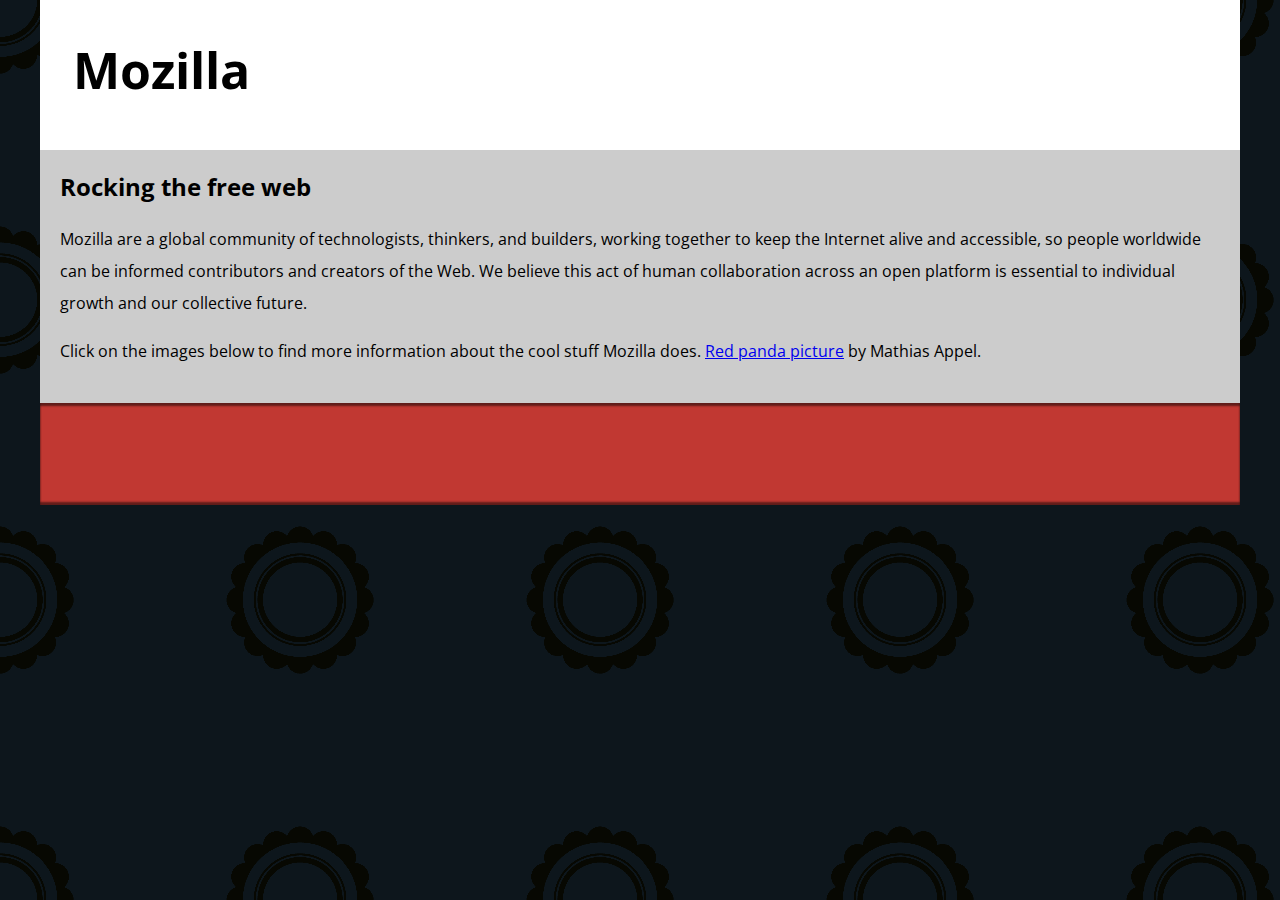
<file: Assignment 2/part 1/index.html>
<!DOCTYPE html>
<html lang="en-US">
  <head>
    <meta charset="utf-8">
    <meta name="viewport" content="width=device-width">
    <title>Mozilla splash page</title>
    <link href='https://fonts.googleapis.com/css?family=Open+Sans:400,700' rel='stylesheet' type='text/css'>
    <style>
      /* header and body setup */

      html {
        font-family: 'Open Sans', sans-serif;
        background: url(pattern.png);
      }

      body {
        width: 100%;
        max-width: 1200px;
        margin: 0 auto;
        background-color: white;
        position: relative;
      }

      /* Header styling */

      header {
        height: 150px;
      }

      header img {
        width: 100px;
        position: absolute;
        right: 32.5px;
        top: 32.5px;
      }

      h1 {
        font-size: 50px;
        line-height: 140px;
        margin: 0 0 0 32.5px;
      }

      /* main section and video styling */

      main {
        background: #ccc;
      }

      article {
        padding: 20px;
      }

      h2 {
        margin-top: 0;
      }

      p {
        line-height: 2;
      }

      iframe {
        float: left;
        margin: 0 20px 20px 0;
        max-width: 100%;
      }

      /* further info links */

      .further-info {
        clear: left;
        padding: 40px 0;
        background: #c13832;
        box-shadow: inset 0 3px 2px rgba(0,0,0,0.5),
                    inset 0 -3px 2px rgba(0,0,0,0.5);
      }

      .further-info a {
        width: 25%;
        display: block;
        float: left;
      }

      .further-info img {
        max-width: 100%;
      }

      .clearfix {
        clear: both;
      }

      /* Red panda image */

      .red-panda img {
        display: block;
        max-width: 100%;
      }
    </style>
  </head>
  <body>
    <header>
      <h1>Mozilla</h1>
      <!-- insert <img> element, link to the small
          version of the Firefox logo -->

    </header>

    <main>
      <article>
        <!-- insert iframe from youtube -->

        <h2>Rocking the free web</h2>

        <p>Mozilla are a global community of technologists, thinkers, and builders, working together to keep the Internet alive and accessible, so people worldwide can be informed contributors and creators of the Web. We believe this act of human collaboration across an open platform is essential to individual growth and our collective future.</p>

        <p>Click on the images below to find more information about the cool stuff Mozilla does. <a href="https://www.flickr.com/photos/mathiasappel/21675551065/">Red panda picture</a> by Mathias Appel.</p>
      </article>

      <div class="further-info">
        <!-- insert images with srcsets and sizes -->
        <a href="https://www.mozilla.org/en-US/firefox/new/">
          <img>
        </a>
        <a href="https://www.mozilla.org/">
          <img>
        </a>
        <a href="https://addons.mozilla.org/">
          <img>
        </a>
        <a href="https://developer.mozilla.org/en-US/">
          <img>
        </a>
        <div class="clearfix"></div>
      </div>

      <div class="red-panda">
        <!-- insert picture element -->
      </div>

    </main>
  </body>
</html>
</file>
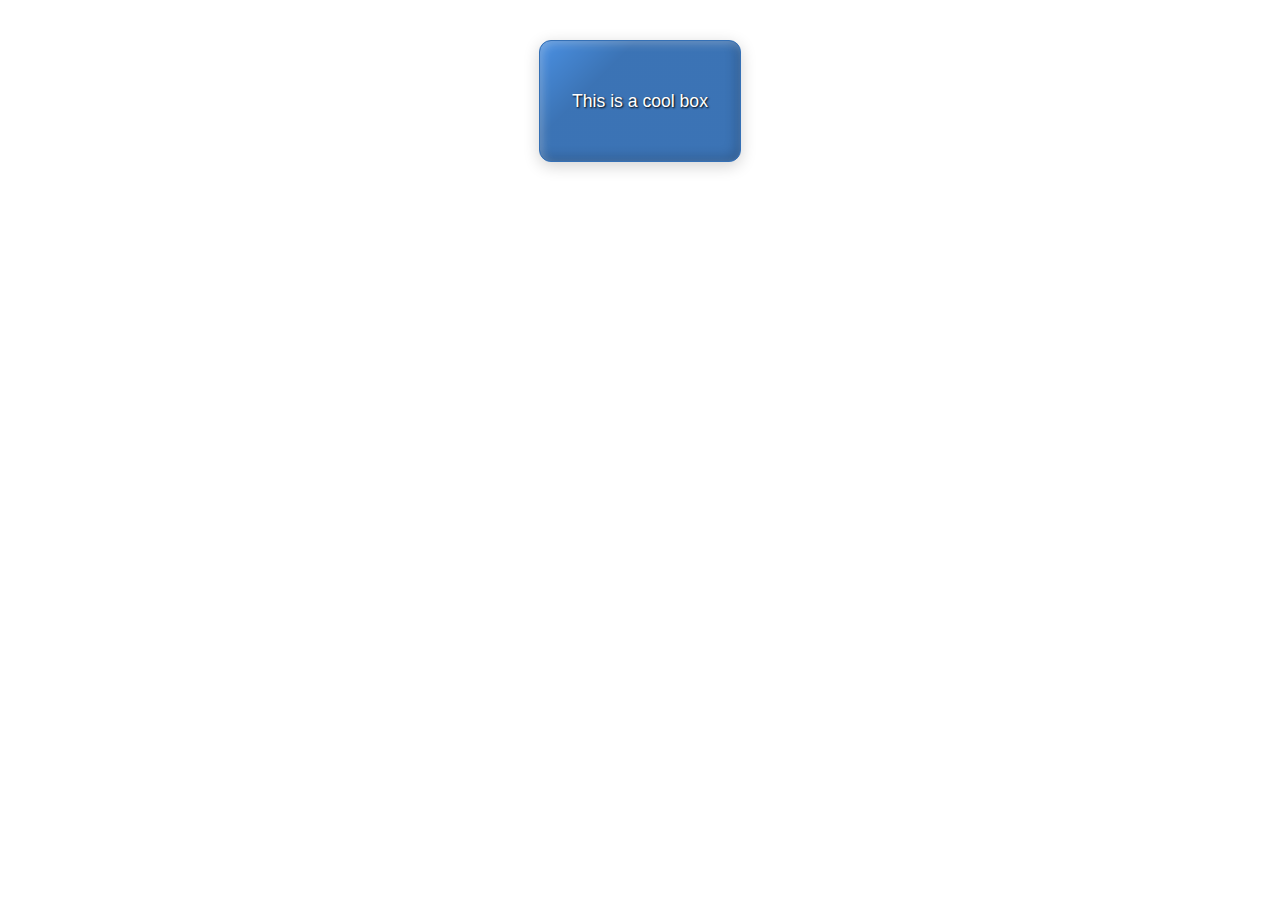
<file: Assignment 3/Part 2/index.html>
<!--
Name: Jason Ou
Filename: style.html
Date: 2025-06-20
Description: creating a personal css profile page
-->
<!DOCTYPE html>
<html lang="en-US">
  <head>
    <meta charset="utf-8" />
    <meta name="viewport" content="width=device-width" />
    <title>Cool box</title>
    <link rel="stylesheet" href="style.css" />
  </head>
  <body>
    <div class="fancy-box">
     <div>This is a cool box</div>
  </body>
</html>
</file>
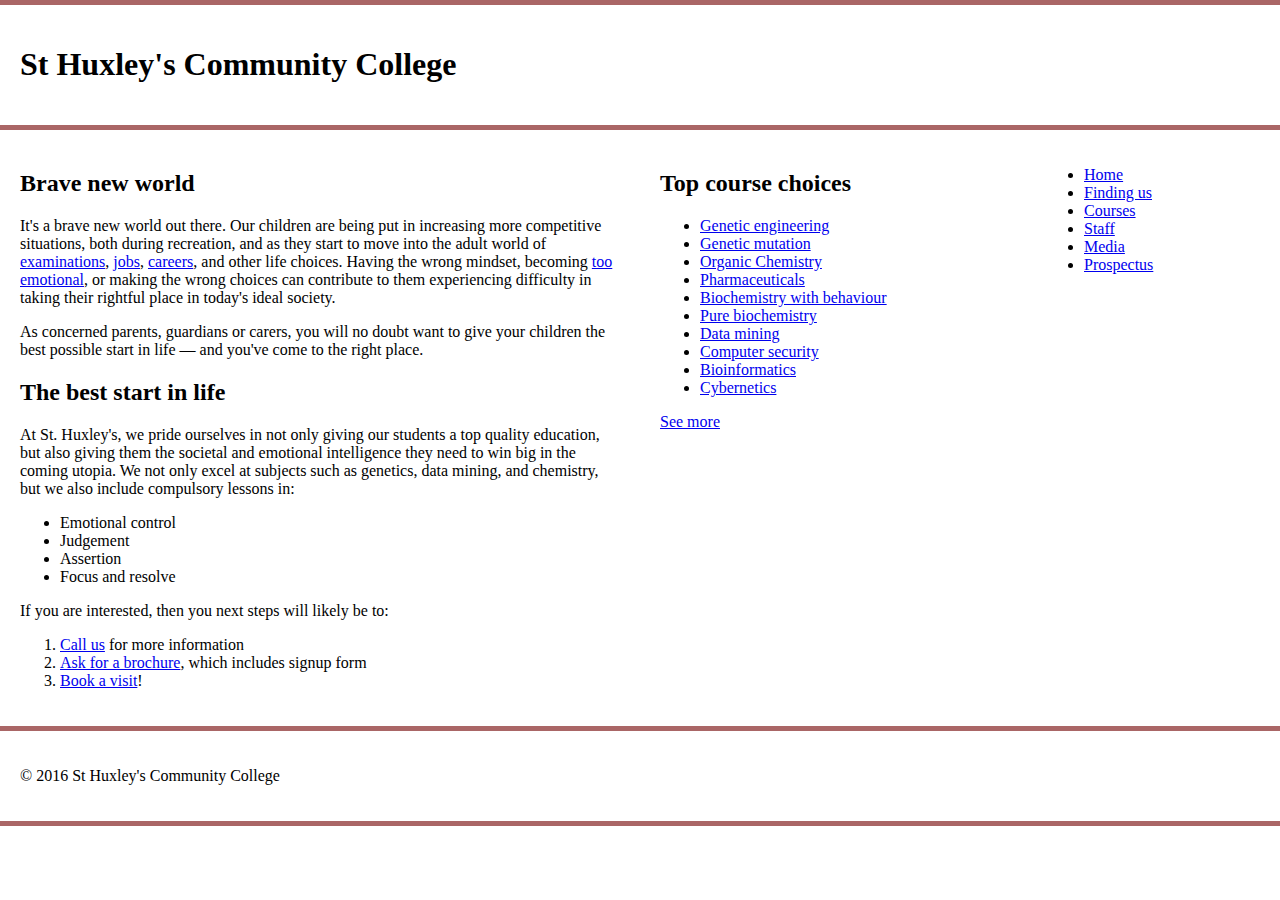
<file: Assignment 3/Part 3/index.html>
<!--
Name: Jason Ou
Filename: index.html
Date: 2025-06-20
Description: creating a college website with HTML and CSS
-->
<!DOCTYPE html>
<html lang="en-US">
  <head>
    <meta charset="utf-8">
    <meta name="viewport" content="width=device-width">
    <title>St Huxley's Community College</title>
    <link href="style.css" type="text/css" rel="stylesheet">
  </head>
  <body>

  <header>
    <h1>St Huxley's Community College</h1>
  </header>

  <section>
      <h2>Brave new world</h2>

      <p>It's a brave new world out there. Our children are being put in increasing more competitive situations, both during recreation, and as they start to move into the adult world of <a href="https://en.wikipedia.org/wiki/Examination">examinations</a>, <a href="https://en.wikipedia.org/wiki/Jobs">jobs</a>, <a href="https://en.wikipedia.org/wiki/Career">careers</a>, and other life choices. Having the wrong mindset, becoming <a href="https://en.wikipedia.org/wiki/Emotion">too emotional</a>, or making the wrong choices can contribute to them experiencing difficulty in taking their rightful place in today's ideal society.</p>

      <p>As concerned parents, guardians or carers, you will no doubt want to give your children the best possible start in life — and you've come to the right place.</p>

      <h2>The best start in life</h2>

      <p>At St. Huxley's, we pride ourselves in not only giving our students a top quality education, but also giving them the societal and emotional intelligence they need to win big in the coming utopia. We not only excel at subjects such as genetics, data mining, and chemistry, but we also include compulsory lessons in:</p>

      <ul>
        <li>Emotional control</li>
        <li>Judgement</li>
        <li>Assertion</li>
        <li>Focus and resolve</li>
      </ul>

      <p>If you are interested, then you next steps will likely be to:</p>
      
      <ol>
        <li><a href="#">Call us</a> for more information</li>
        <li><a href="#">Ask for a brochure</a>, which includes signup form</li>
        <li><a href="#">Book a visit</a>!</li>
      </ol>
  </section>

  <aside>

    <h2>Top course choices</h2>

    <ul>
      <li><a href="#">Genetic engineering</a></li>
      <li><a href="#">Genetic mutation</a></li>
      <li><a href="#">Organic Chemistry</a></li>
      <li><a href="#">Pharmaceuticals</a></li>
      <li><a href="#">Biochemistry with behaviour</a></li>
      <li><a href="#">Pure biochemistry</a></li>
      <li><a href="#">Data mining</a></li>
      <li><a href="#">Computer security</a></li>
      <li><a href="#">Bioinformatics</a></li>
      <li><a href="#">Cybernetics</a></li>
    </ul>

    <p><a href="#">See more</a></p>

  </aside>

  <nav>

    <ul>
      <li><a href="#">Home</a></li>
      <li><a href="#">Finding us</a></li>
      <li><a href="#">Courses</a></li>
      <li><a href="#">Staff</a></li>
      <li><a href="#">Media</a></li>
      <li><a href="#">Prospectus</a></li>
    </ul>

  </nav>

  <footer>

    <p>&copy; 2016 St Huxley's Community College</p>

  </footer>

  </body>
</html>
</file>
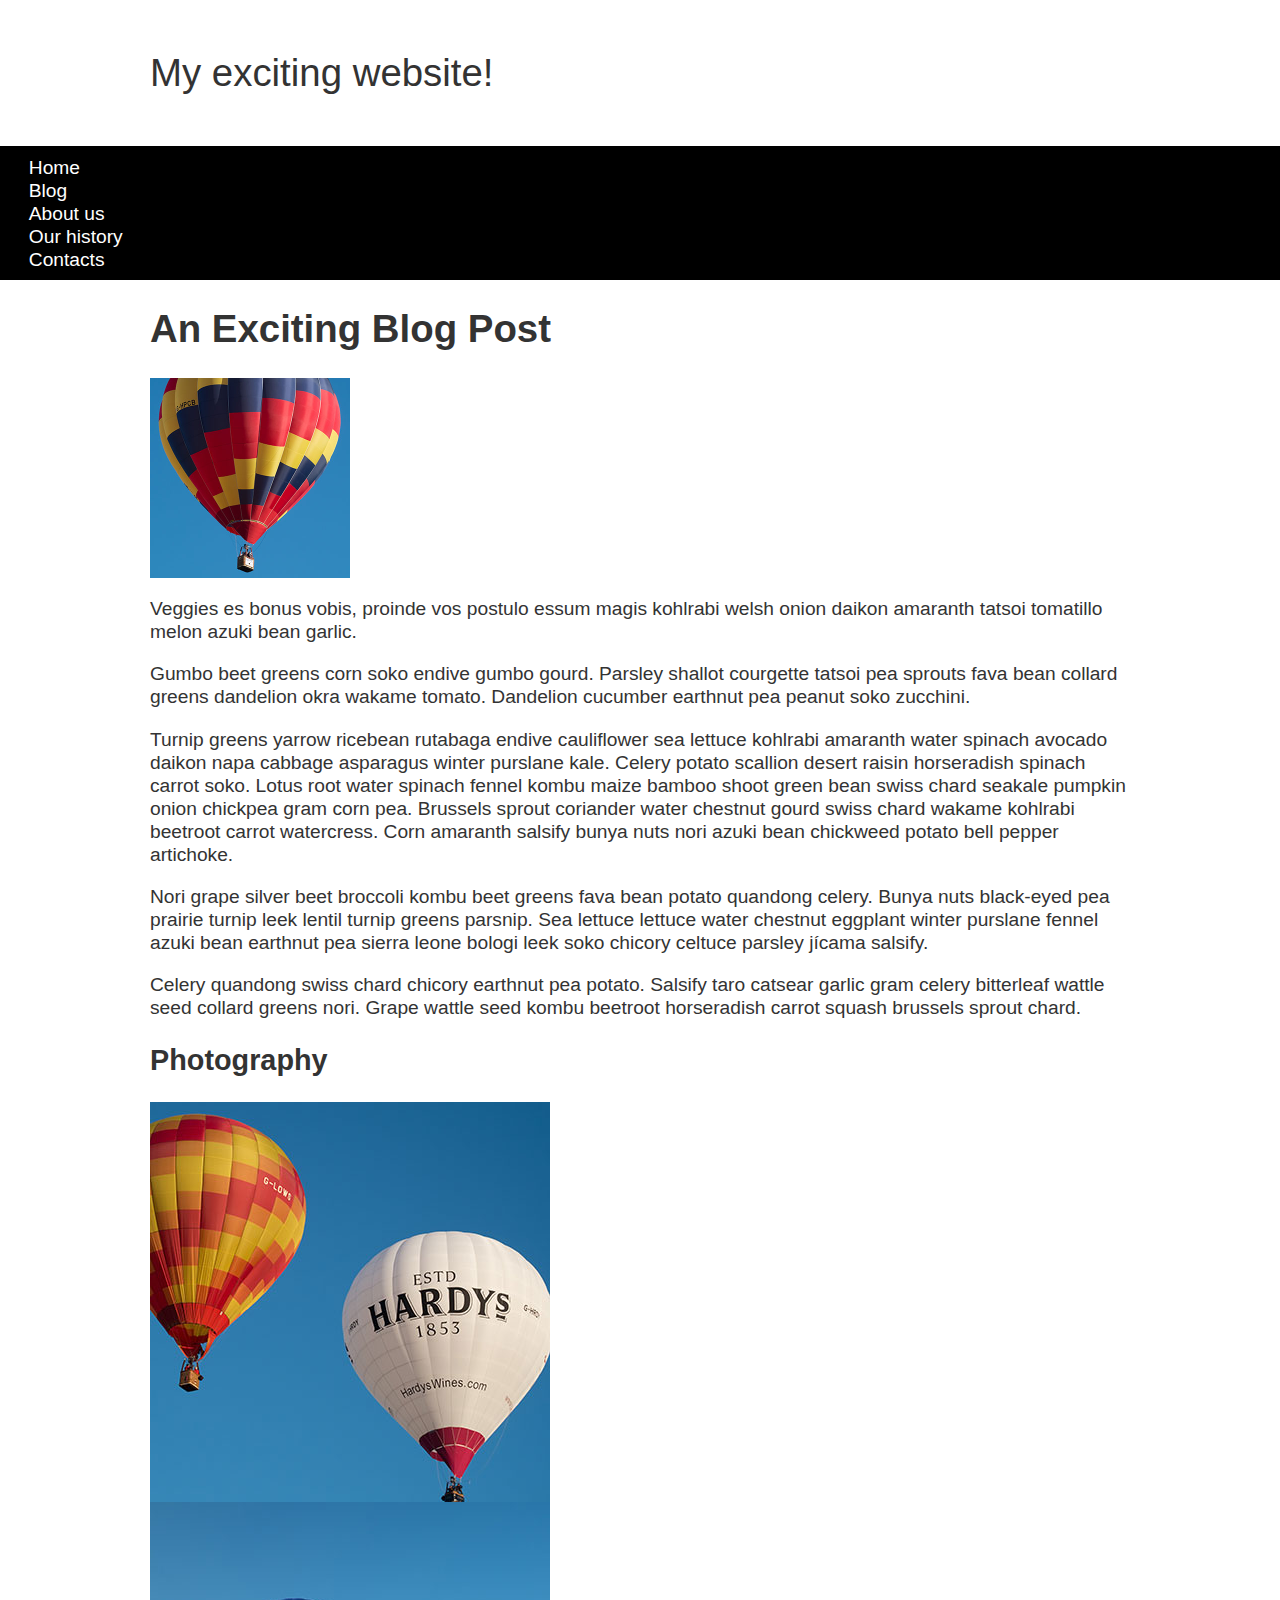
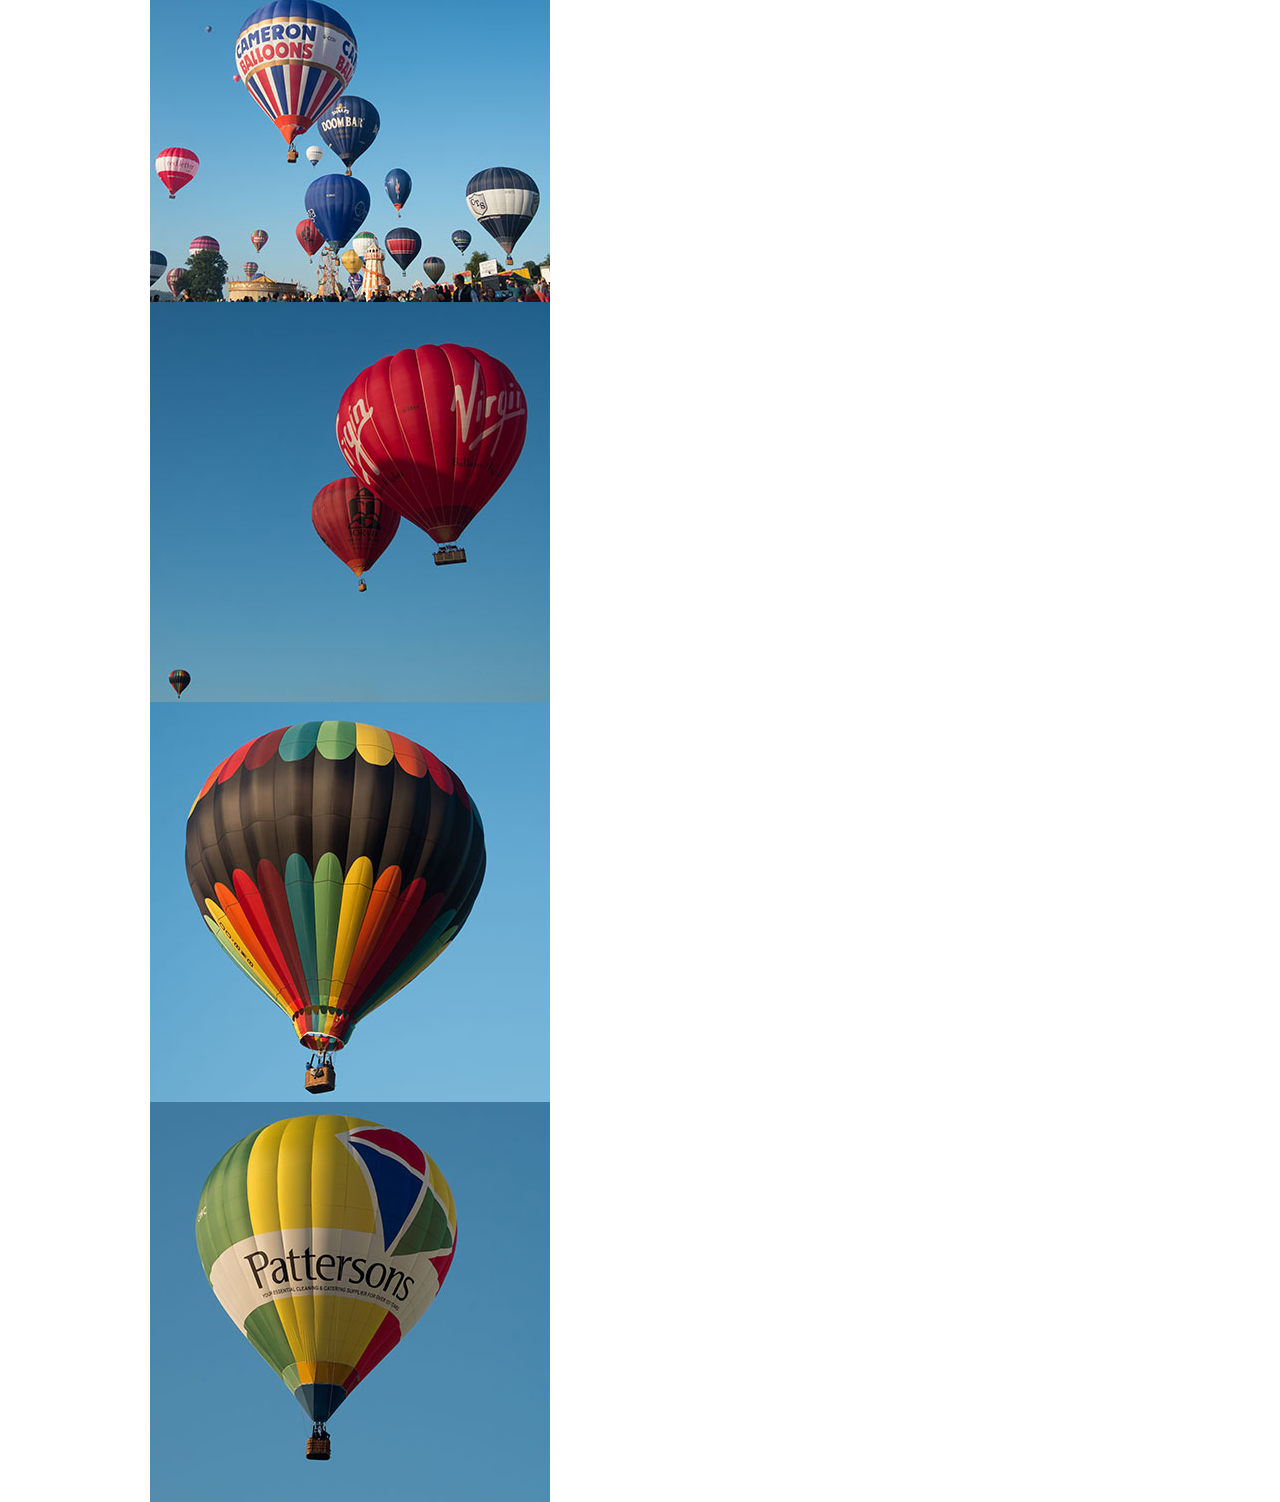
<file: Assignment 3/Part 4/index.html>
<!--
Name: Jason Ou
Filename: index.html
Date: 2025-06-20
Description: creating a layout with HTML and CSS
-->
<!DOCTYPE html>
<html lang="en-US">
  <head>
    <meta charset="utf-8">
    <meta name="viewport" content="width=device-width, initial-scale=1">
    <title>Layout Task</title>
    <link href="styles.css" rel="stylesheet" type="text/css">
  </head>

<body>

  <div class="logo">
    My exciting website!
  </div>

  <nav>
    <ul>
      <li>
        <a href="">Home</a>
      </li>
      <li>
        <a href="">Blog</a>
      </li>
      <li>
        <a href="">About us</a>
      </li>
      <li>
        <a href="">Our history</a>
      </li>
      <li>
        <a href="">Contacts</a>
      </li>
    </ul>
  </nav>

  <main class="grid">
    <article>
      <h1>
        An Exciting Blog Post
      </h1>
      <img src="images/balloon-sq6.jpg" alt="placeholder" class="feature">
      <p>Veggies es bonus vobis, proinde vos postulo essum magis kohlrabi welsh onion daikon amaranth tatsoi tomatillo melon
        azuki bean garlic.</p>

      <p>Gumbo beet greens corn soko endive gumbo gourd. Parsley shallot courgette tatsoi pea sprouts fava bean collard greens
        dandelion okra wakame tomato. Dandelion cucumber earthnut pea peanut soko zucchini.</p>

      <p>Turnip greens yarrow ricebean rutabaga endive cauliflower sea lettuce kohlrabi amaranth water spinach avocado daikon
        napa cabbage asparagus winter purslane kale. Celery potato scallion desert raisin horseradish spinach carrot soko.
        Lotus root water spinach fennel kombu maize bamboo shoot green bean swiss chard seakale pumpkin onion chickpea gram
        corn pea. Brussels sprout coriander water chestnut gourd swiss chard wakame kohlrabi beetroot carrot watercress.
        Corn amaranth salsify bunya nuts nori azuki bean chickweed potato bell pepper artichoke.</p>

      <p>Nori grape silver beet broccoli kombu beet greens fava bean potato quandong celery. Bunya nuts black-eyed pea prairie
        turnip leek lentil turnip greens parsnip. Sea lettuce lettuce water chestnut eggplant winter purslane fennel azuki
        bean earthnut pea sierra leone bologi leek soko chicory celtuce parsley jícama salsify.</p>

      <p>Celery quandong swiss chard chicory earthnut pea potato. Salsify taro catsear garlic gram celery bitterleaf wattle
        seed collard greens nori. Grape wattle seed kombu beetroot horseradish carrot squash brussels sprout chard.</p>

    </article>

    <aside>
      <h2>
        Photography
      </h2>
      <ul class="photos">
        <li>
          <img src="images/balloon-sq1.jpg" alt="placeholder">
        </li>
        <li>
          <img src="images/balloon-sq2.jpg" alt="placeholder">
        </li>
        <li>
          <img src="images/balloon-sq3.jpg" alt="placeholder">
        </li>
        <li>
          <img src="images/balloon-sq4.jpg" alt="placeholder">
        </li>
        <li>
          <img src="images/balloon-sq5.jpg" alt="placeholder">
        </li>
      </ul>

    </aside>
  </main>

</body>

</html>
</file>
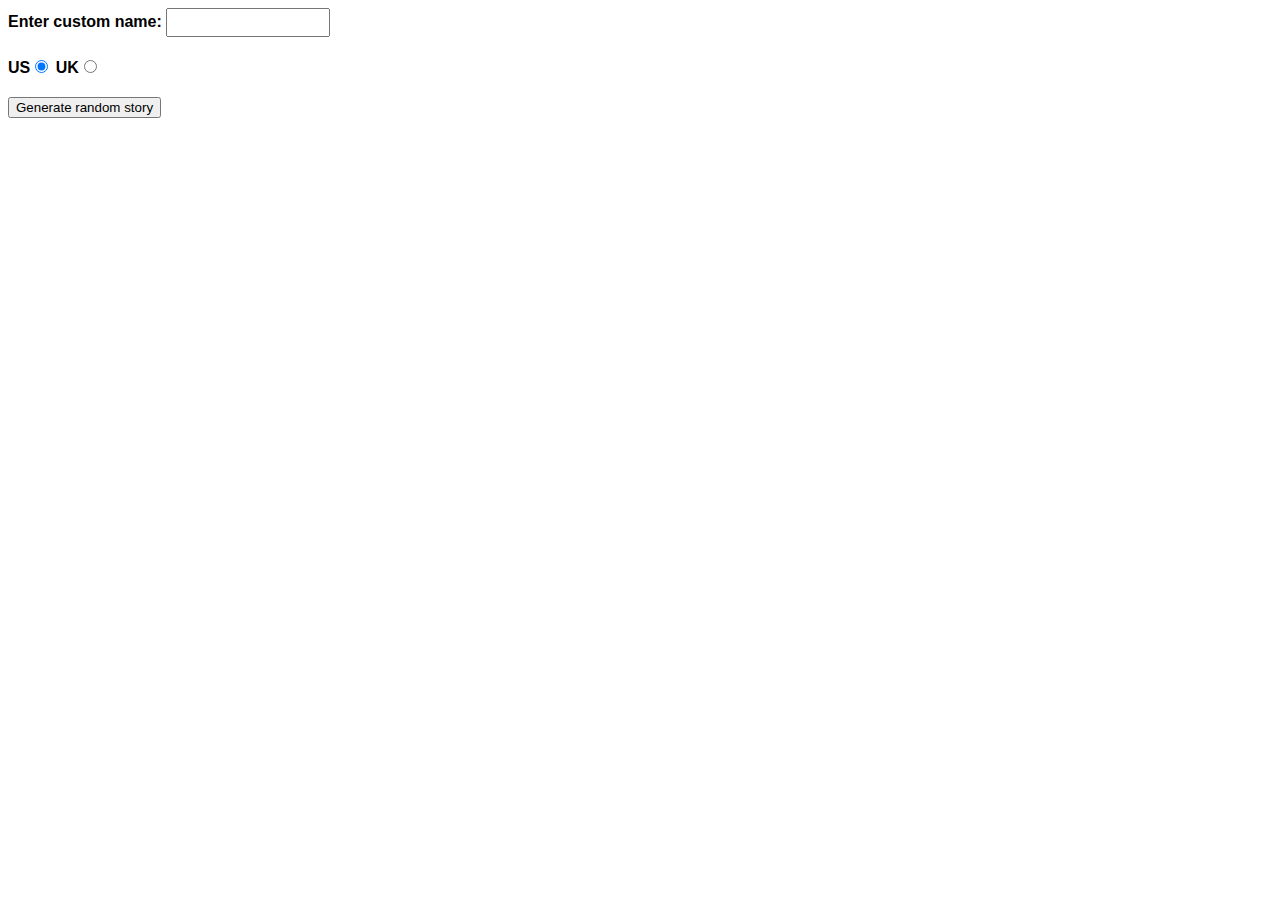
<file: Assignment 4/Part 1/index.html>
<!--
Name: Jason Ou
Filename: index.html
Date: 2025-07-19
Description: Creating script for a silly story generator using HTML and JavaScript.
-->
<!DOCTYPE html>
<html lang="en-US">
  <head>
    <meta charset="utf-8" />
    <meta name="viewport" content="width=device-width" />

    <title>Silly story generator</title>

    <style>
      body {
        font-family: helvetica, sans-serif;
        width: 350px;
      }

      label {
        font-weight: bold;
      }

      div {
        padding-bottom: 20px;
      }

      input[type="text"] {
        padding: 5px;
        width: 150px;
      }

      p {
        background: #ffc125;
        color: #5e2612;
        padding: 10px;
        visibility: hidden;
      }
    </style>
  </head>

  <body>
    <div>
      <label for="customname">Enter custom name:</label>
      <input id="customname" type="text" placeholder="" />
    </div>
    <div>
      <label for="us">US</label
      ><input id="us" type="radio" name="ukus" value="us" checked />
      <label for="uk">UK</label
      ><input id="uk" type="radio" name="ukus" value="uk" />
    </div>
    <div>
      <button class="randomize">Generate random story</button>
    </div>
    <!-- Thanks a lot to Willy Aguirre for his help with the code for this assessment -->
    <p class="story"></p>

    <script>
      // Arrays for random story parts
      const insertX = [
        "Willy the Goblin",
        "Big Daddy",
        "Father Christmas"
      ];
      const insertY = [
        "the soup kitchen",
        "Disneyland",
        "the White House"
      ];
      const insertZ = [
        "spontaneously combusted",
        "melted into a puddle on the sidewalk",
        "turned into a slug and crawled away"
      ];

      function randomValueFromArray(array) {
        return array[Math.floor(Math.random() * array.length)];
      }

      const customName = document.getElementById('customname');
      const randomize = document.querySelector('.randomize');
      const story = document.querySelector('.story');

      function generateStory() {
        let newStory = "It was 94 fahrenheit outside, so Bob went for a walk. When they got to the soup kitchen, they stared in horror for a few moments, then Willy the Goblin spontaneously combusted. Bob weighed 300 pounds, and it was a hot day.";

        // Randomize story parts
        const xItem = randomValueFromArray(insertX);
        const yItem = randomValueFromArray(insertY);
        const zItem = randomValueFromArray(insertZ);

        newStory = newStory.replace("the soup kitchen", yItem);
        newStory = newStory.replace("Willy the Goblin", xItem);
        newStory = newStory.replace("spontaneously combusted", zItem);

        // Custom name
        let name = customName.value;
        if(name !== '') {
          newStory = newStory.replace(/Bob/g, name);
        }

        // UK conversion
        if(document.getElementById("uk").checked) {
          // Convert 94 fahrenheit to celsius
          const celsius = Math.round((94 - 32) * 5 / 9);
          newStory = newStory.replace("94 fahrenheit", celsius + " centigrade");
          // Convert 300 pounds to stones
          const stones = Math.round(300 / 14);
          newStory = newStory.replace("300 pounds", stones + " stone");
        }

        story.textContent = newStory;
        story.style.visibility = 'visible';
      }

      randomize.addEventListener('click', generateStory);
    </script>
  </body>
</html>
</file>
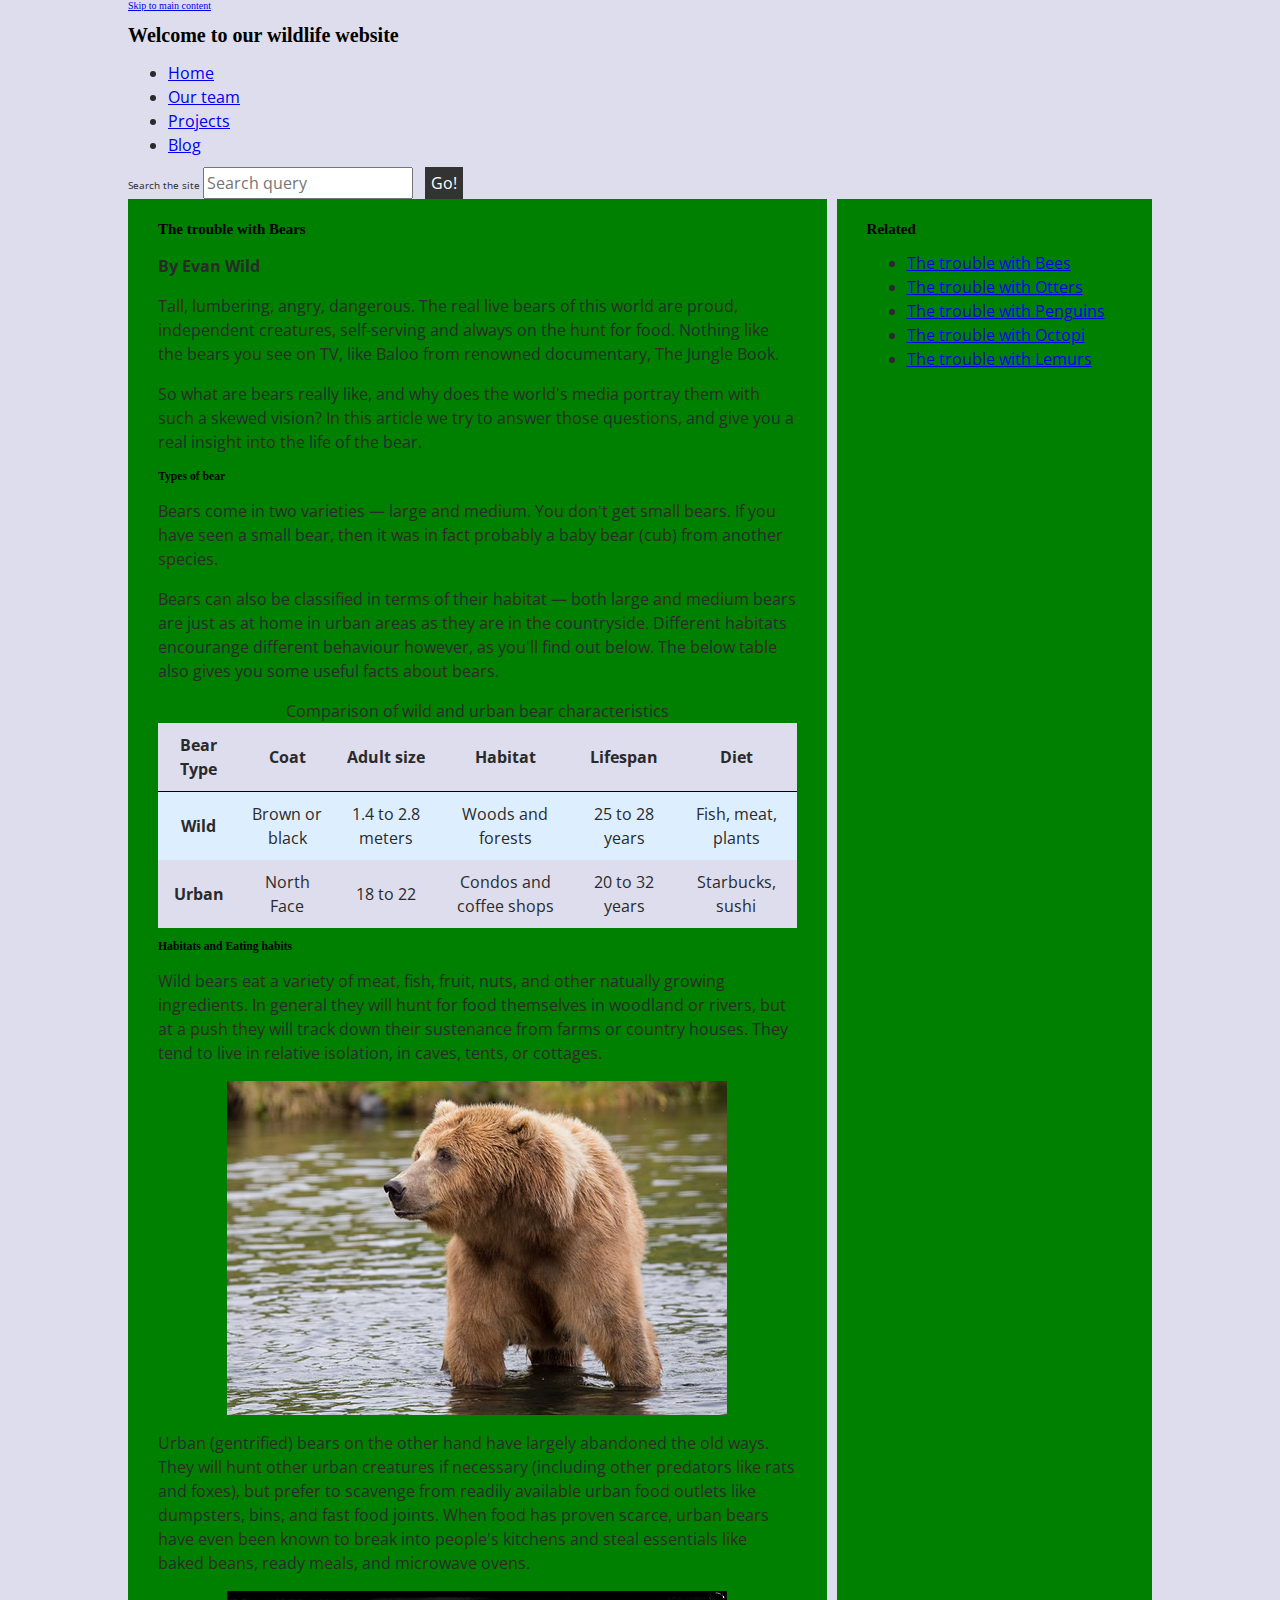
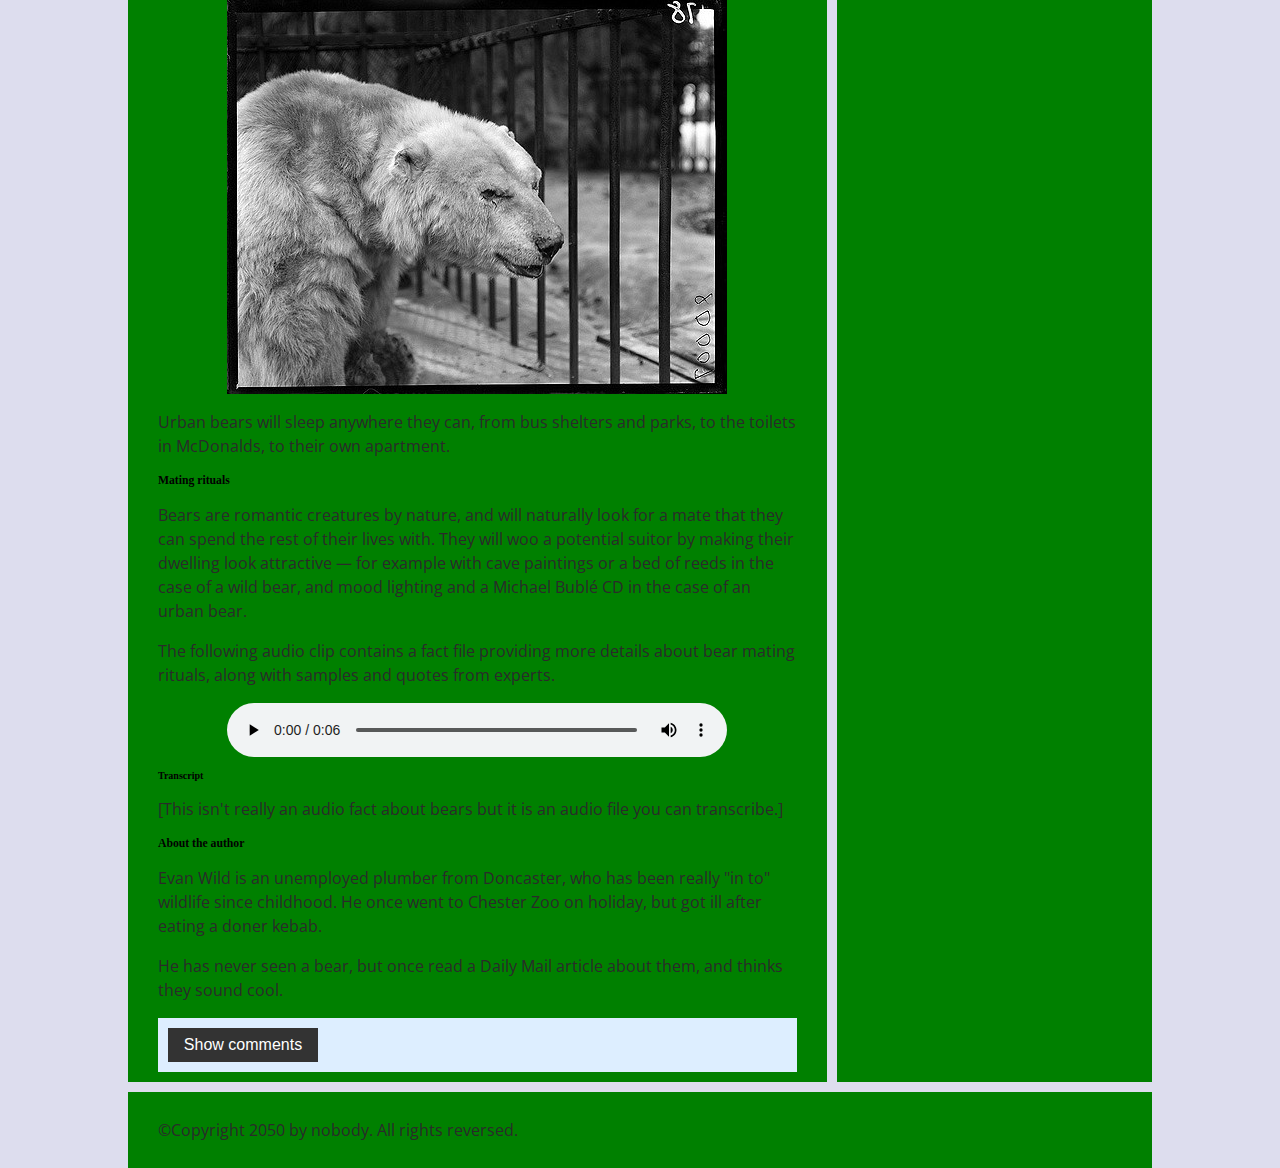
<file: Assignment 5/assessment-files/index.html>
<!--
Name: Jason Ou
Filename: index.html
Date: 2025-08-13
Description: Styling a website with java and css.
-->
<!DOCTYPE html>
<html>
  <head>
    <meta charset="utf-8">
    <title>Accessibility assessment</title>
    <link href="https://fonts.googleapis.com/css?family=Open+Sans+Condensed:300|Sonsie+One" rel="stylesheet" type="text/css">
    <link rel="stylesheet" href="style.css">
    <!-- the below three lines are a fix to get HTML5 semantic elements working in old versions of Internet Explorer-->
    <!--[if lt IE 9]>
      <script src="http://html5shiv.googlecode.com/svn/trunk/html5.js"></script>
    <![endif]-->
  </head>
  <body>
    <!-- Skip link for accessibility -->
    <a href="#main-content" class="sr-only sr-only-focusable">Skip to main content</a>

    <header class="header">
      <h1>Welcome to our wildlife website</h1>
    </header>

    <nav class="nav" aria-label="Main navigation">
      <ul>
        <li><a href="#">Home</a></li>
        <li><a href="#">Our team</a></li>
        <li><a href="#">Projects</a></li>
        <li><a href="#">Blog</a></li>
      </ul>
      <form class="search" role="search">
        <label for="search" class="sr-only">Search the site</label>
        <input type="search" id="search" name="q" placeholder="Search query" aria-label="Search query">
        <input type="submit" value="Go!">
      </form>
    </nav>

    <main id="main-content">
      <article>
        <h2>The trouble with Bears</h2>
        <p><strong>By Evan Wild</strong></p>
        <p>Tall, lumbering, angry, dangerous. The real live bears of this world are proud, independent creatures, self-serving and always on the hunt for food. Nothing like the bears you see on TV, like Baloo from renowned documentary, The Jungle Book.</p>
        <p>So what are bears really like, and why does the world's media portray them with such a skewed vision? In this article we try to answer those questions, and give you a real insight into the life of the bear.</p>
        <h3>Types of bear</h3>
        <p>Bears come in two varieties — large and medium. You don't get small bears. If you have seen a small bear, then it was in fact probably a baby bear (cub) from another species.</p>
        <p>Bears can also be classified in terms of their habitat — both large and medium bears are just as at home in urban areas as they are in the countryside. Different habitats encourange different behaviour however, as you'll find out below. The below table also gives you some useful facts about bears.</p>
        <table>
          <caption>Comparison of wild and urban bear characteristics</caption>
          <thead>
            <tr>
              <th scope="col">Bear Type</th>
              <th scope="col">Coat</th>
              <th scope="col">Adult size</th>
              <th scope="col">Habitat</th>
              <th scope="col">Lifespan</th>
              <th scope="col">Diet</th>
            </tr>
          </thead>
          <tbody>
            <tr>
              <th scope="row">Wild</th>
              <td>Brown or black</td>
              <td>1.4 to 2.8 meters</td>
              <td>Woods and forests</td>
              <td>25 to 28 years</td>
              <td>Fish, meat, plants</td>
            </tr>
            <tr>
              <th scope="row">Urban</th>
              <td>North Face</td>
              <td>18 to 22</td>
              <td>Condos and coffee shops</td>
              <td>20 to 32 years</td>
              <td>Starbucks, sushi</td>
            </tr>
          </tbody>
        </table>

        <h3>Habitats and Eating habits</h3>
        <p>Wild bears eat a variety of meat, fish, fruit, nuts, and other natually growing ingredients. In general they will hunt for food themselves in woodland or rivers, but at a push they will track down their sustenance from farms or country houses. They tend to live in relative isolation, in caves, tents, or cottages.</p>
        <img src="media/wild-bear.jpg" alt="A wild bear standing in a forest">
        <p>Urban (gentrified) bears on the other hand have largely abandoned the old ways. They will hunt other urban creatures if necessary (including other predators like rats and foxes), but prefer to scavenge from readily available urban food outlets like dumpsters, bins, and fast food joints. When food has proven scarce, urban bears have even been known to break into people's kitchens and steal essentials like baked beans, ready meals, and microwave ovens.</p>
        <img src="media/urban-bear.jpg" alt="An urban bear searching for food near a dumpster">
        <p>Urban bears will sleep anywhere they can, from bus shelters and parks, to the toilets in McDonalds, to their own apartment.</p>

        <h3>Mating rituals</h3>
        <p>Bears are romantic creatures by nature, and will naturally look for a mate that they can spend the rest of their lives with. They will woo a potential suitor by making their dwelling look attractive — for example with cave paintings or a bed of reeds in the case of a wild bear, and mood lighting and a Michael Bublé CD in the case of an urban bear.</p>
        <p>The following audio clip contains a fact file providing more details about bear mating rituals, along with samples and quotes from experts.</p>
        <audio controls>
          <source src="media/bear.mp3" type="audio/mp3">
          <source src="media/bear.ogg" type="audio/ogg">
          <p>Your browser doesn't support HTML5 audio. <a href="media/bear.mp3">Download the audio file</a>.</p>
        </audio>
        <div class="audio-transcript">
          <h4>Transcript</h4>
          <p>[This isn't really an audio fact about bears but it is an audio file you can transcribe.]</p>
        </div>

        <aside>
          <h3>About the author</h3>
          <p>Evan Wild is an unemployed plumber from Doncaster, who has been really "in to" wildlife since childhood. He once went to Chester Zoo on holiday, but got ill after eating a doner kebab.</p>
          <p>He has never seen a bear, but once read a Daily Mail article about them, and thinks they sound cool.</p>
        </aside>

        <section class="comments">
          <button class="show-hide" type="button" aria-pressed="false">Show comments</button>
          <div class="comment-wrapper">
            <h3>Add comment</h3>
            <form class="comment-form">
              <div class="flex-pair">
                <label for="name">Your name:</label>
                <input type="text" name="name" id="name" placeholder="Enter your name" aria-required="true">
              </div>
              <div class="flex-pair">
                <label for="comment">Your comment:</label>
                <input type="text" name="comment" id="comment" placeholder="Enter your comment" aria-required="true">
              </div>
              <div>
                <input type="submit" value="Submit comment">
              </div>
            </form>
            <h3>Comments</h3>
            <ul class="comment-container">
              <li>
                <p>Bob Fossil</p>
                <p>Oh I am so glad you taught me all about the big brown angry guys in the woods. With their sniffing little noses and their bad attitudes, they can sure be a menace — I was thinking of putting them all in a truck and driving them outta here. I run a zoo, you know.</p>
              </li>
            </ul>
          </div>
        </section>
      </article>

      <div class="secondary">
        <h2>Related</h2>
        <ul>
          <li><a href="#">The trouble with Bees</a></li>
          <li><a href="#">The trouble with Otters</a></li>
          <li><a href="#">The trouble with Penguins</a></li>
          <li><a href="#">The trouble with Octopi</a></li>
          <li><a href="#">The trouble with Lemurs</a></li>
        </ul>
      </div>
    </main>

    <footer>
      <p>©Copyright 2050 by nobody. All rights reversed.</p>
    </footer>

    <script src="main.js"></script>
  </body>
</html>
</file>
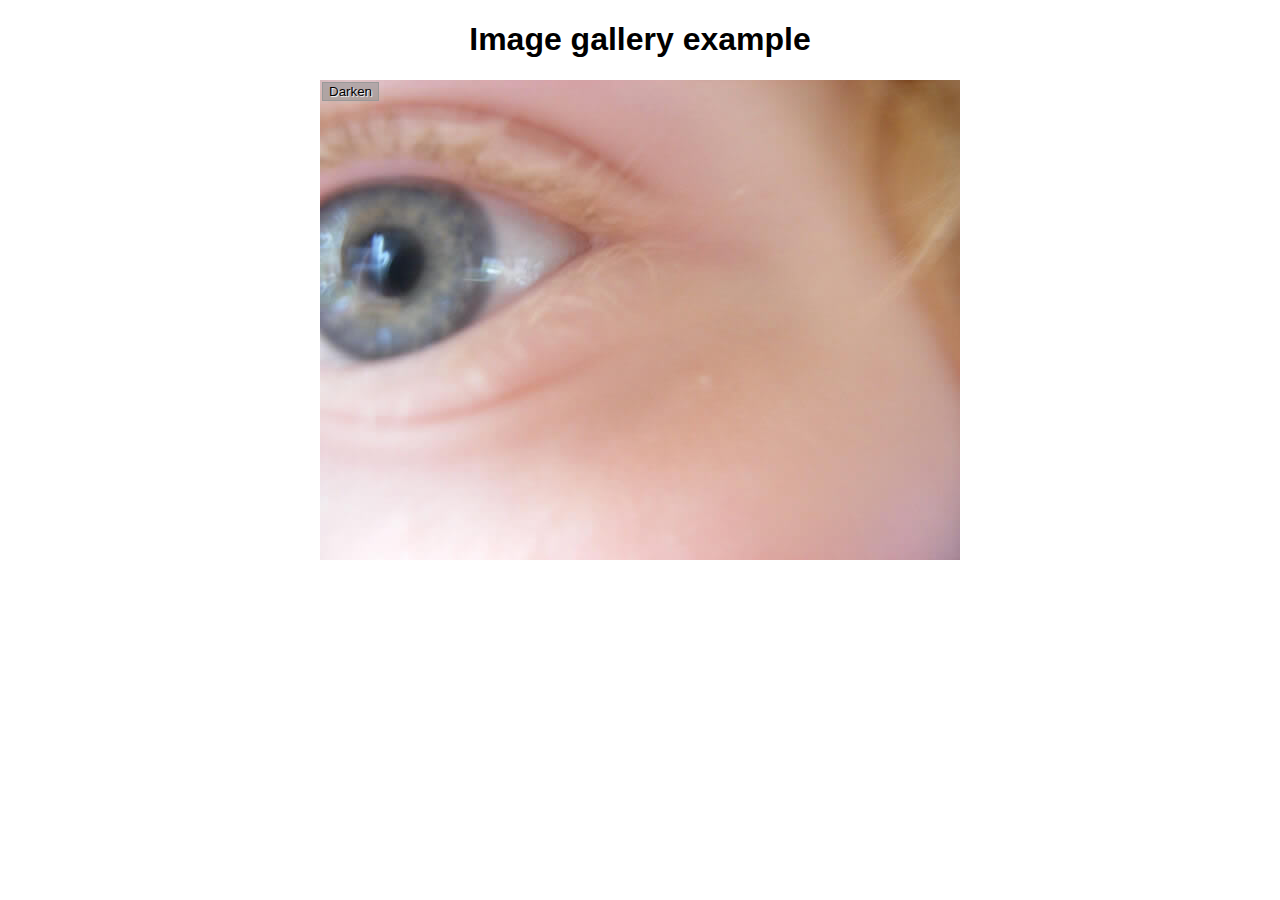
<file: Assignment 4/Part 2/gallery-start/index.html>
<!DOCTYPE html>
<html lang="en-us">
  <head>
    <meta charset="utf-8">

    <title>Image gallery</title>

    <link rel="stylesheet" href="style.css">
    
  </head>

  <body>
    <h1>Image gallery example</h1>

    <div class="full-img">
      <img class="displayed-img" src="images/pic1.jpg" alt="Closeup of a human eye">
      <div class="overlay"></div>
      <button class="dark">Darken</button>
    </div>

    <div class="thumb-bar">


    </div>
    <script src="main.js"></script>
  </body>
</html>
</file>
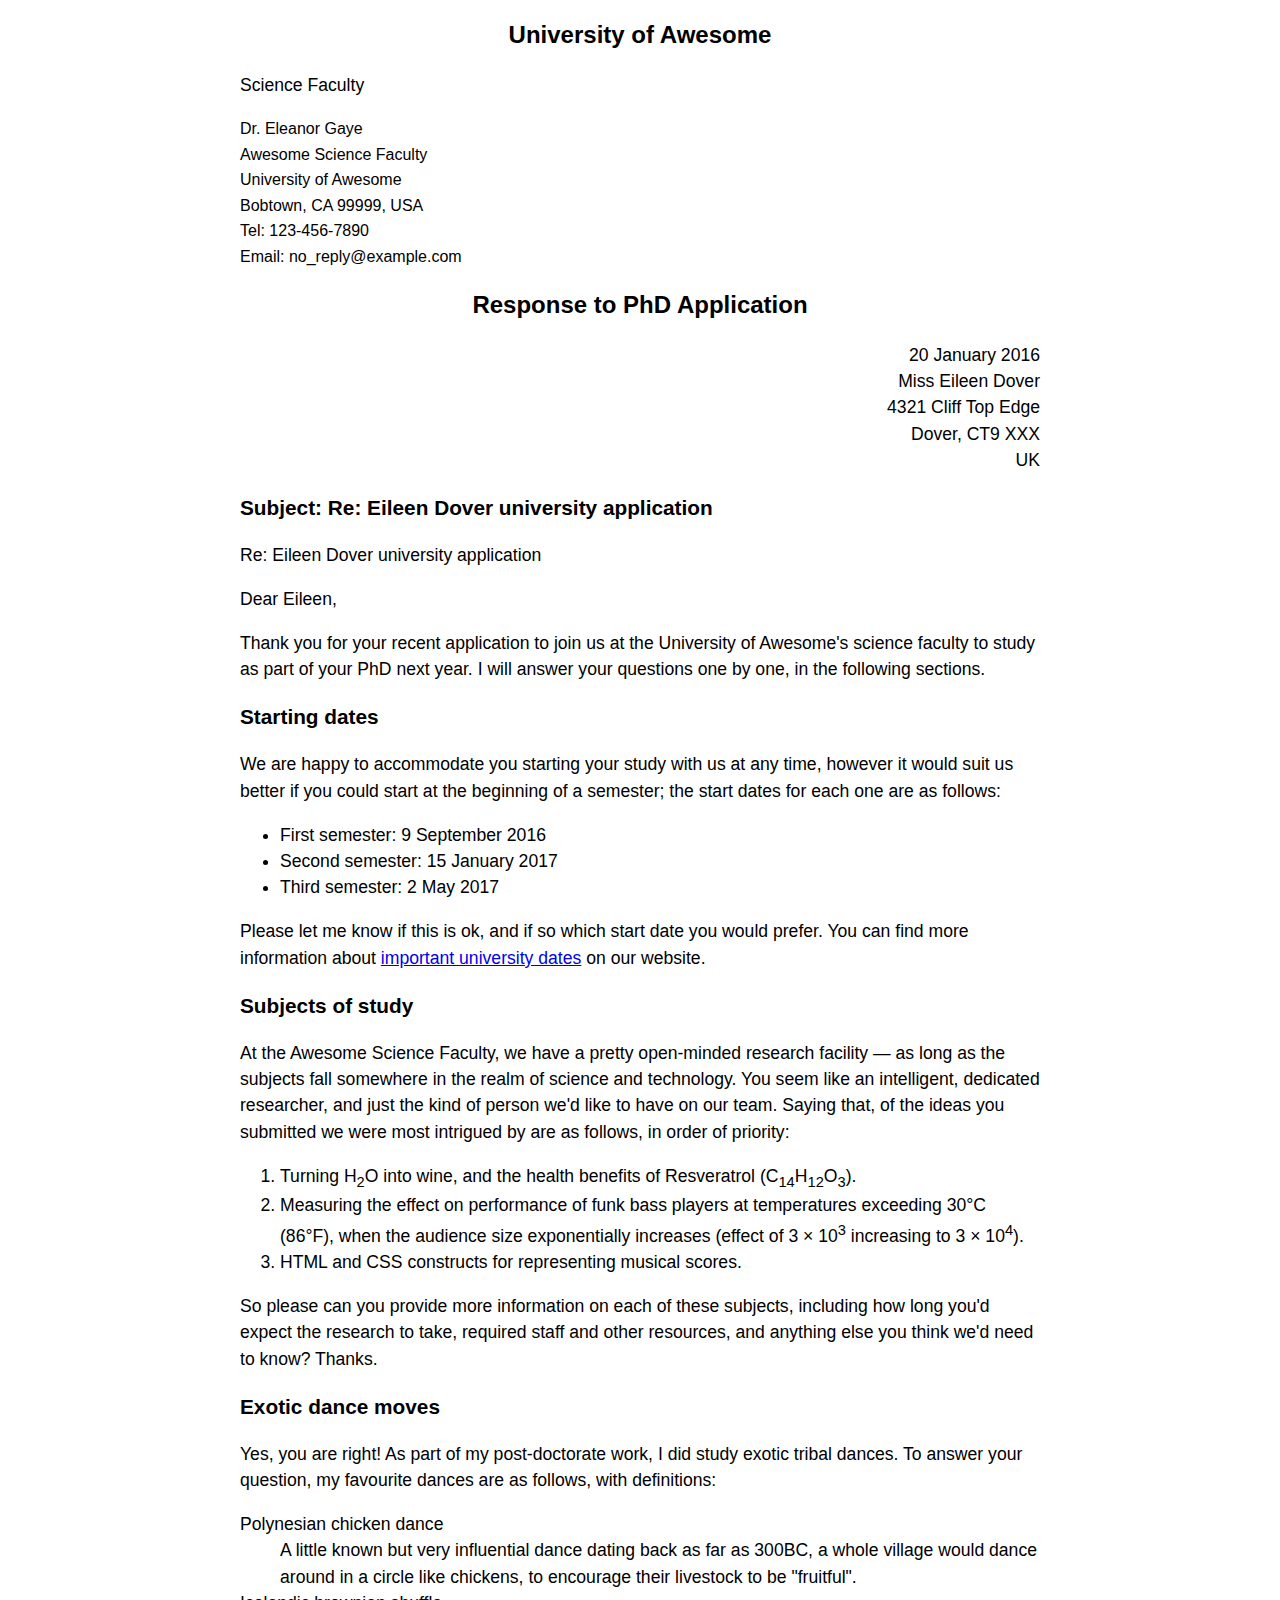
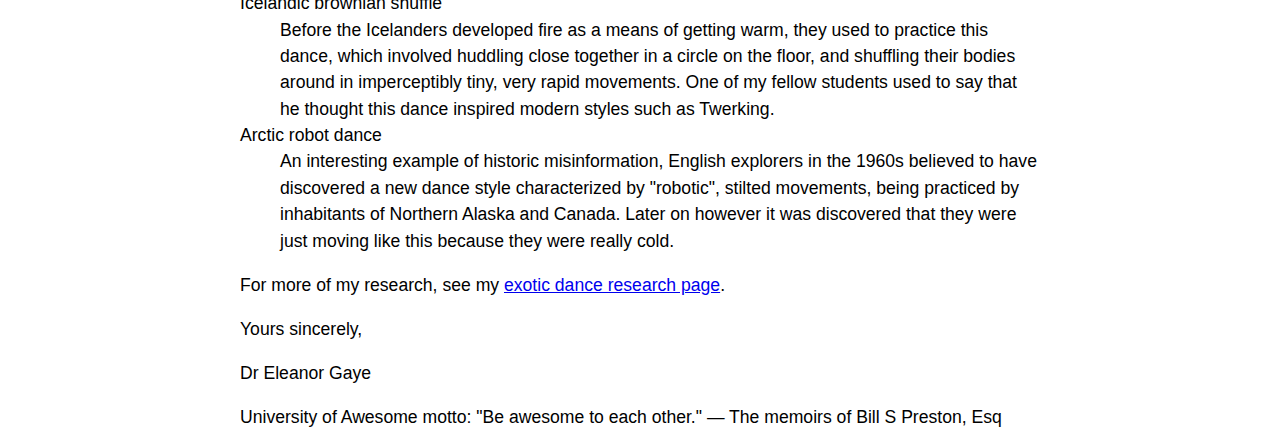
<file: week01/Jason_Ou_Assignment#1.html>
<!--
Name: Jason Ou
Filename: Jason_Ou_Assignment#1.html
Date: 2025-05-25
Description: This is my first assignment focusing on the basics of html.
-->
<!DOCTYPE html>
<html lang="en">
<head>
    <meta charset="UTF-8">
    <meta name="viewport" content="width=device-width">
    <title>Response to PhD Application</title>
    <style>
        body {
            max-width: 800px;
            margin: 0 auto;
            font-family: Arial, sans-serif;
            line-height: 1.6;
        }
        .sender-column {
            text-align: right;
        }
        h1 {
            font-size: 1.5em;
            text-align: center;
        }
        h2 {
            font-size: 1.3em;
        }
        p, ul, ol, dl, address {
            font-size: 1.1em;
        }
        p, li, dd, dt, address {
            line-height: 1.5;
        }
    </style>
</head>
<body>
    <header>
        <h1>University of Awesome</h1>
        <p>Science Faculty</p>
            Dr. Eleanor Gaye<br>
            Awesome Science Faculty<br>
            University of Awesome<br>
            Bobtown, CA 99999, USA<br>
            Tel: 123-456-7890<br>
            Email: no_reply@example.com
    </header>

    <main>
        <section>
            <h1>Response to PhD Application</h1>
            <p class="sender-column">
                20 January 2016<br>
                Miss Eileen Dover<br>
                4321 Cliff Top Edge<br>
                Dover, CT9 XXX<br>
                UK
            </p>
        </section>

        <section>
            <h2>Subject: Re: Eileen Dover university application</h2>
            <p>Re: Eileen Dover university application</p>
            <p>Dear Eileen,</p>
            <p>
                Thank you for your recent application to join us at the University of Awesome's science faculty to study as part of your PhD next year. I will answer your questions one by one, in the following sections.
            </p>
        </section>

        <section>
            <h2>Starting dates</h2>
            <p>
                We are happy to accommodate you starting your study with us at any time, however it would suit us better if you could start at the beginning of a semester; the start dates for each one are as follows:
            </p>
            <ul>
                <li>First semester: 9 September 2016</li>
                <li>Second semester: 15 January 2017</li>
                <li>Third semester: 2 May 2017</li>
            </ul>
            <p>
                Please let me know if this is ok, and if so which start date you would prefer. 
                You can find more information about <a href="http://example.com">important university dates</a> on our website.
            </p>
        </section>

        <section>
            <h2>Subjects of study</h2>
            <p>
                At the Awesome Science Faculty, we have a pretty open-minded research facility — as long as the subjects fall somewhere in the realm of science and technology. You seem like an intelligent, dedicated researcher, and just the kind of person we'd like to have on our team. Saying that, of the ideas you submitted we were most intrigued by are as follows, in order of priority:
            </p>
            <ol>
                <li>Turning H<sub>2</sub>O into wine, and the health benefits of Resveratrol (C<sub>14</sub>H<sub>12</sub>O<sub>3</sub>).</li>
                <li>Measuring the effect on performance of funk bass players at temperatures exceeding 30°C (86°F), when the audience size exponentially increases (effect of 3 × 10<sup>3</sup> increasing to 3 × 10<sup>4</sup>).</li>
                <li>HTML and CSS constructs for representing musical scores.</li>
            </ol>
            <p>
                So please can you provide more information on each of these subjects, including how long you'd expect the research to take, required staff and other resources, and anything else you think we'd need to know? Thanks.
            </p>
        </section>

        <section>
            <h2>Exotic dance moves</h2>
            <p>
                Yes, you are right! As part of my post-doctorate work, I did study exotic tribal dances. To answer your question, my favourite dances are as follows, with definitions:
            </p>
            <dl>
                <dt>Polynesian chicken dance</dt>
                <dd>
                    A little known but very influential dance dating back as far as 300BC, a whole village would dance around in a circle like chickens, to encourage their livestock to be "fruitful".
                </dd>
                <dt>Icelandic brownian shuffle</dt>
                <dd>
                    Before the Icelanders developed fire as a means of getting warm, they used to practice this dance, which involved huddling close together in a circle on the floor, and shuffling their bodies around in imperceptibly tiny, very rapid movements. One of my fellow students used to say that he thought this dance inspired modern styles such as Twerking.
                </dd>
                <dt>Arctic robot dance</dt>
                <dd>
                    An interesting example of historic misinformation, English explorers in the 1960s believed to have discovered a new dance style characterized by "robotic", stilted movements, being practiced by inhabitants of Northern Alaska and Canada. Later on however it was discovered that they were just moving like this because they were really cold.
                </dd>
            </dl>
            <p>For more of my research, see my <a href="http://example.com">exotic dance research page</a>.</p>
        </section>
    </main>

    <footer>
        <p>Yours sincerely,</p>
        <p>Dr Eleanor Gaye</p>
        <p>University of Awesome motto: "Be awesome to each other." — The memoirs of Bill S Preston, Esq</p>
    </footer>
</body>
</html>
</file>
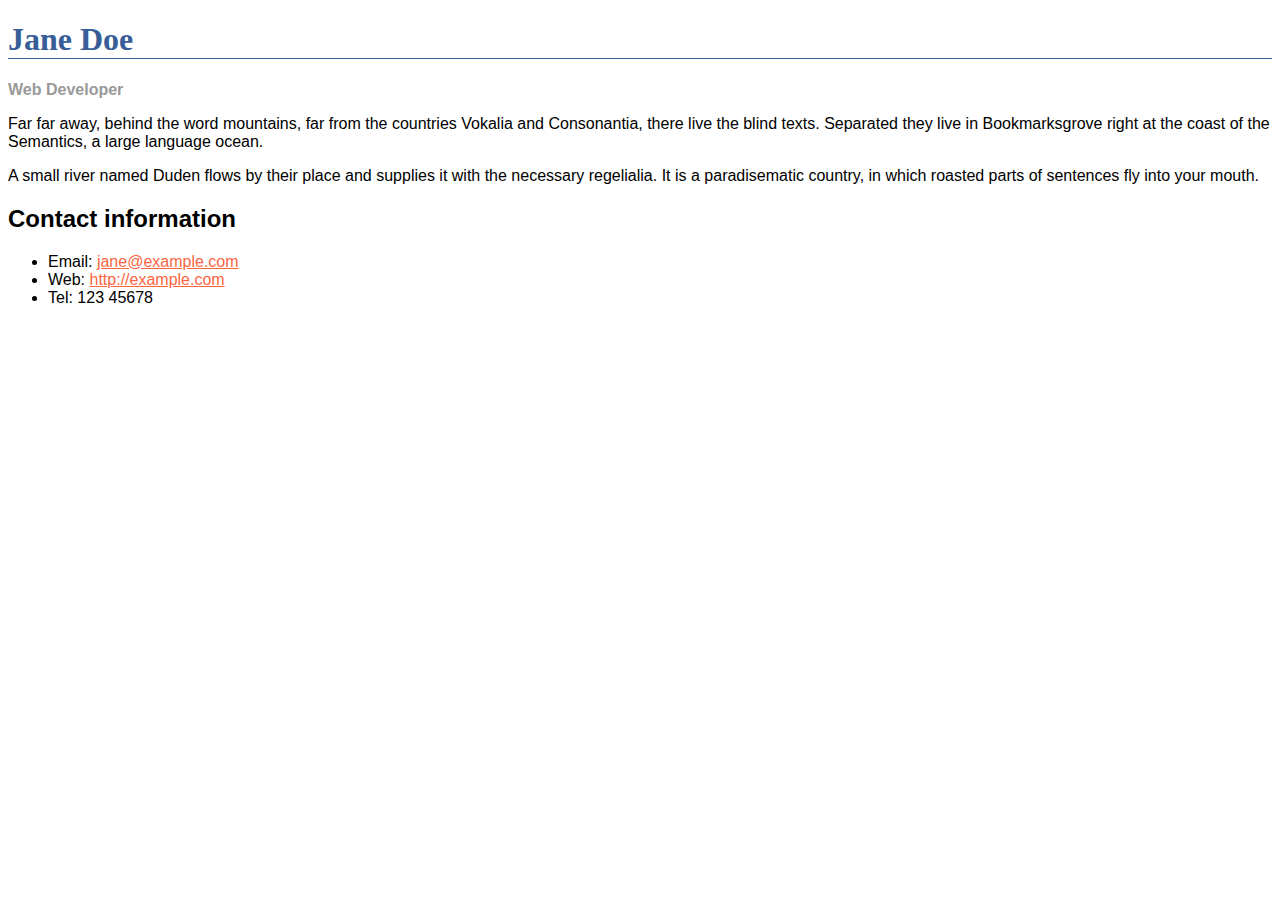
<file: Assignment 3/Part 1/style.html>
<!--
Name: Jason Ou
Filename: style.html
Date: 2025-06-20
Description: creating a personal css profile page
-->
<!DOCTYPE html>
<html lang="en-US">
  <head>
    <meta charset="utf-8">
    <meta name="viewport" content="width=device-width">
    <title>Personal Profile</title>
    <link rel="stylesheet" href="styleguide.css">
<h1>Jane Doe</h1>
<div class="job-title">Web Developer</div>
<p>
  Far far away, behind the word mountains, far from the countries Vokalia and
  Consonantia, there live the blind texts. Separated they live in Bookmarksgrove
  right at the coast of the Semantics, a large language ocean.
</p>

<p>
  A small river named Duden flows by their place and supplies it with the
  necessary regelialia. It is a paradisematic country, in which roasted parts of
  sentences fly into your mouth.
</p>

<h2>Contact information</h2>
<ul>
  <li>Email: <a href="mailto:jane@example.com">jane@example.com</a></li>
  <li>Web: <a href="http://example.com">http://example.com</a></li>
  <li>Tel: 123 45678</li>
</ul>
</file>
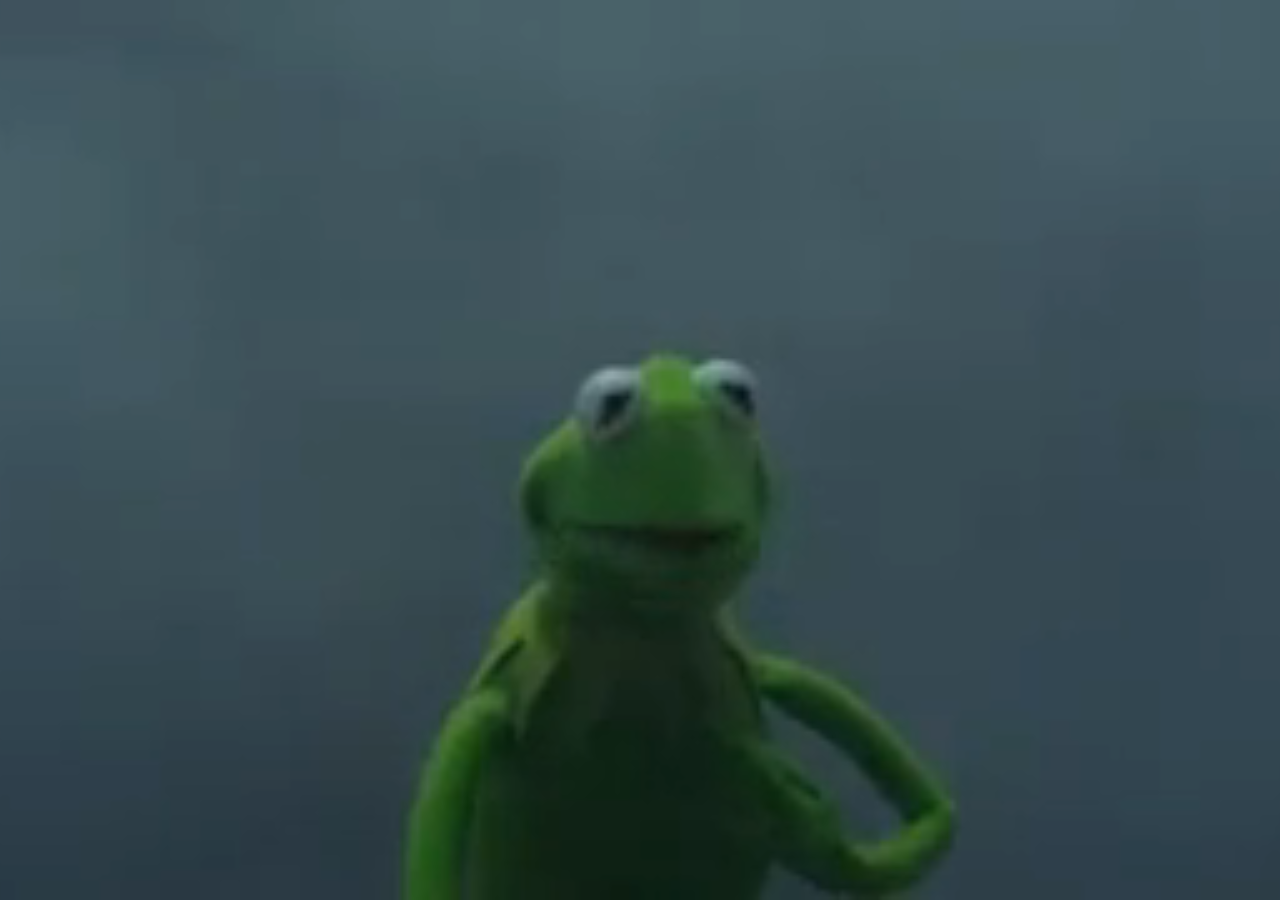
<file: Assignment 4/Part 3/resume.html>
<!--
Name: Jason Ou
Filename: resume.html
Date: 2025-07-19
Description: Creating resume using HTML and CSS.
-->
<!DOCTYPE html>
<html lang="en-US">
<head>
    <meta charset="utf-8" />
    <meta name="viewport" content="width=device-width, initial-scale=1.0" />
    <title>Jason Ou's Resume</title>
    <link rel="stylesheet" href="style.css" />
    <style>
      body {
        background-color: #e6f2ff; /* light blue */
        width: 640px;
        margin: 0 auto;
      }
      h2 {
        border-bottom: 1px solid #aaa;
        padding-bottom: 4px;
        margin-top: 2em;
      }
      .contact {
        text-align: center;
        margin-bottom: 2em;
        font-size: 1.1em;
      }
      ul, .section-list {
        margin: 0 0 1.5em 0;
        padding-left: 1.2em;
      }
      li {
        margin-bottom: 0.5em;
      }
      .job-title {
        font-weight: bold;
        margin-top: 1em;
      }
      .section-list {
        list-style: none;
        padding-left: 0;
      }
      .section-list li {
        margin-bottom: 0.8em;
      }
      address {
        font-style: normal;
        text-align: center;
        margin-bottom: 1.5em;
      }
      /* LinkedIn icon top right */
      .linkedin-topright {
        position: absolute;
        top: 24px;
        right: 24px;
        z-index: 10;
      }
      .linkedin-topright img {
        width: 40px;
        height: 40px;
        border-radius: 8px;
        box-shadow: 0 2px 8px rgba(0,0,0,0.08);
        transition: box-shadow 0.2s;
      }
      .linkedin-topright img:hover {
        box-shadow: 0 4px 16px rgba(0,0,0,0.18);
      }
      /* Ensure body is relatively positioned for absolute child */
      html, body {
        position: relative;
      }
    </style>
</head>
<body>
<div id="video-loader" style="
  position:fixed;
  top:0;left:0;width:100vw;height:100vh;
  background:#e6f2ff;
  display:flex;
  align-items:center;
  justify-content:center;
  z-index:9999;
">
  <video id="loader-video" autoplay muted style="width:100vw; height:100vh; object-fit:cover;">
    <source src="images/Loading.mp4" type="video/mp4">
    Your browser does not support the video tag.
  </video>
</div>
    <a class="linkedin-topright" href="https://www.linkedin.com/in/jason-ou-242a75251/" target="_blank" title="LinkedIn">
      <img src="images/LinkedIn_logo_initials.png" alt="LinkedIn Profile">
    </a>
    <h1>Jason Ou</h1>
    <address>
      225 Kentland Street, L6E 2E2<br>
      647-919-1788<br>
      <a href="mailto:oujason9@gmail.com">oujason9@gmail.com</a>
    </address>

    <main>
      <section>
        <h2>Skills</h2>
        <ul class="section-list">
          <li>
            <strong>Communication Skills</strong>
            <ul>
              <li>Able to keep composed under pressure and adapt to conversations.</li>
              <li>Able to listen, understand, and follow clear instructions as well as quickly execute tasks.</li>
              <li>Have been in the food service industry for a while and have had extensive interactions with customers.</li>
            </ul>
          </li>
          <li>
            <strong>Problem-solving Skills</strong>
            <ul>
              <li>Having experience in finding quick and effective solutions to problems.</li>
              <li>Efficient at inspecting my surroundings and analyzing that information to find solutions to problems that occur.</li>
              <li>Worked in fields which have problems that can’t be solved with a single solution, which has provided the ability to look at a problem from multiple angles.</li>
            </ul>
          </li>
        </ul>
      </section>

      <section>
        <h2>Work Experience</h2>
        <ul class="section-list">
          <li>
            <span class="job-title">
              IT Support
              <img src="images/Dacom_Logo.png" alt="Dacom Technical Services INC. Logo" style="height:1.5em; vertical-align:middle; margin-left:8px;">
            </span>
            <span style="float:right;">2021-2022</span><br>
            Dacom Technical Services INC., Markham, ON
            <ul>
              <li>Followed specific instructions to ensure customer satisfaction.</li>
              <li>Ability to adapt to problems as well as solve problems quickly and efficiently.</li>
            </ul>
          </li>
          <li>
            <span class="job-title">Cashier</span> <span style="float:right;">2018-2021</span><br>
            Eastern Restaurant, Markham, ON
            <ul>
              <li>Have had extensive experience communicating with customers regarding orders, comments and complaints.</li>
              <li>Have experience working in a fast-paced environment, as well as being able to stay calm in overwhelming situations.</li>
            </ul>
          </li>
        </ul>
      </section>

      <section>
        <h2>Education</h2>
        <ul class="section-list">
          <li>
            <strong>Durham College Electrical Technician</strong> <span style="float:right;">Jan 2021 - 2022</span><br>
            Whitby, Ontario
          </li>
          <li>
            <strong>Bur Oak Secondary School</strong> <span style="float:right;">Sep 2016 - 2020</span><br>
            Markham, Ontario
          </li>
        </ul>
      </section>
    </main>
    <script src="main.js"></script>
</body>
</html>
</file>
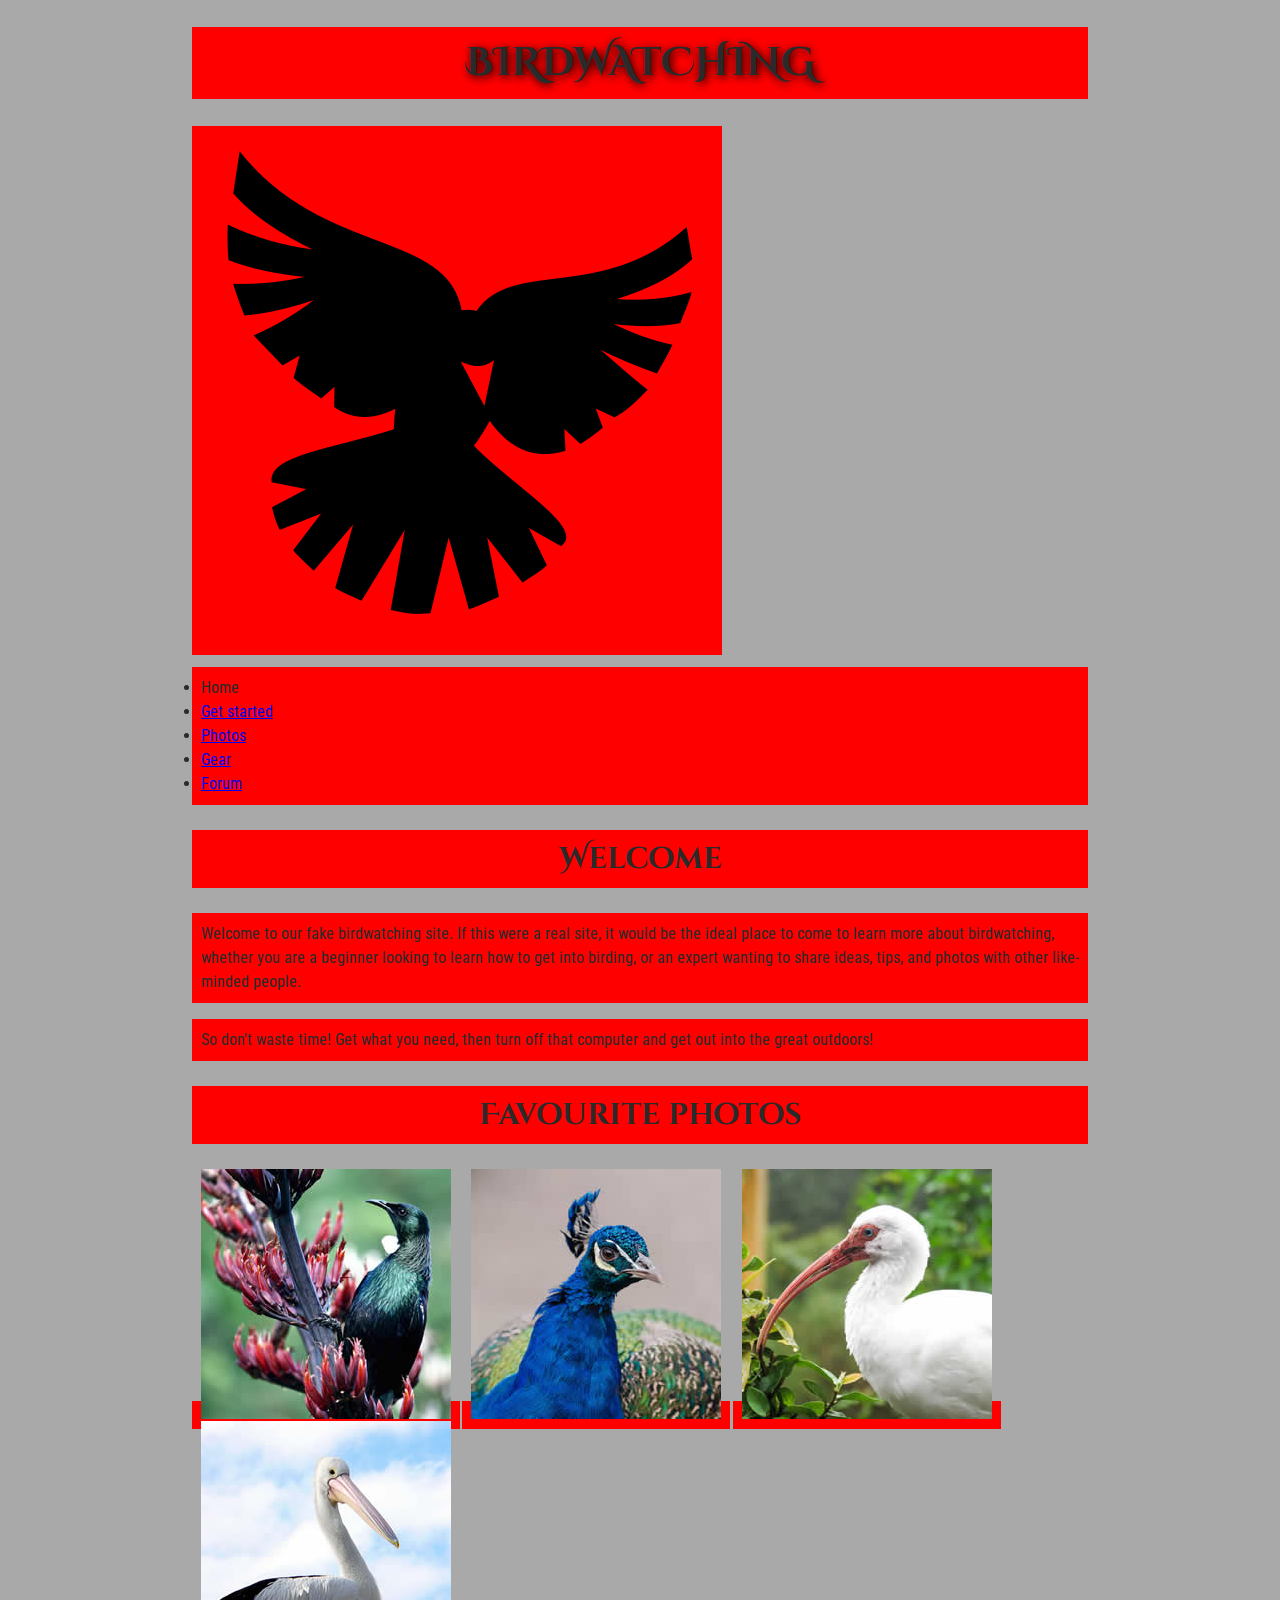
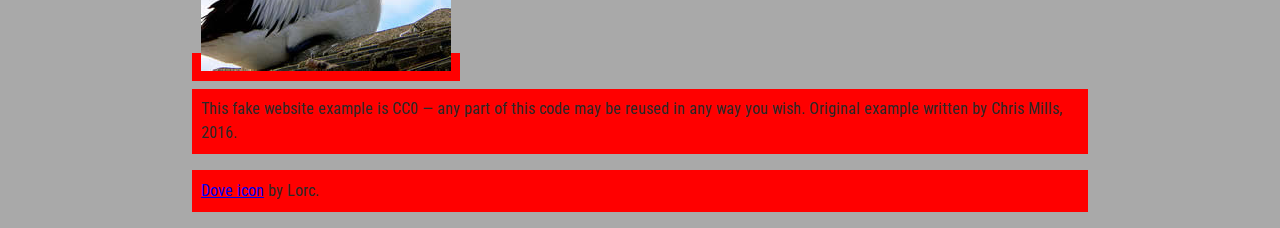
<file: week01/Assignment#1_part2/assets/Jason_Ou_Assignment#1_part2.html>
<!--
Name: Jason Ou
Filename: Jason_Ou_Assignment#1_part2.html
Date: 2025-05-25
Description: This is my first assignment focusing on the basics of html.
-->
<!DOCTYPE html>
<html lang="en">
  <head>
    <meta charset="utf-8">
    <title>Birdwatching</title>
    <style>
      html, body {
        margin: 0;
        padding: 0;
      }
      
      html {
        font-size: 10px;
        background-color: #a9a9a9;
      }
      
      body {
        width: 70%;
        min-width: 800px;
        margin: 0 auto;
      }
      
      /* || typography */
      
      h1, h2, h3 {
        font-family: 'Cinzel Decorative', cursive;
        color: #2a2a2a;
      }
      
      p, input, li {
        font-family: 'Roboto Condensed', sans-serif;
        color: #2a2a2a;
      }
      
      h1 {
        font-size: 4rem;
        text-align: center;
        text-shadow: 2px 2px 10px black;
      }
      
      h2 {
        font-size: 3rem;
        text-align: center;
      }
      
      h3 {
        font-size: 2.2rem;
      }
      
      p, li {
        font-size: 1.6rem;
        line-height: 1.5;
      }
      
      /* || header layout */
      
      header {
        margin-bottom: 10px;
        display: flex;
        flex-flow: row wrap;
      }
      
      body > * {
        background-color: red;
        padding: 1%;
      }
      
      main, header, nav, article, aside, footer, section {
        background-color: rgba(0,255,0,0.5);
        padding: 1%;
      }
      
      h1 {
        flex: 5;
        text-transform: uppercase;
      }
      
      header img {
        display: block;
        height: 60px;
        padding-top: 20.15px;
      }
      
      nav {
        height: 50px;
        flex: 100%;
        display: flex;
      }
      
      nav ul {
        padding: 0;
        list-style-type: none;
        flex: 2;
        display: flex;
      }
      
      nav li {
        display: inline;
        text-align: center;
        flex: 1;
      }
      
      nav a, nav span {
        display: inline-block;
        font-size: 2rem;
        height: 3rem;
        line-height: 1.7;
        text-transform: uppercase;
        text-decoration: none;
        color: black;
      
      }
      
      /* || main layout */
      
      main {
        display: flex;
      }
      
      article, section {
        flex: 4;
      }
      
      aside {
        flex: 1;
        margin-left: 10px;
        padding: 1%;
      }
      
      aside a {
        display: block;
        float: left;
        width: 50%;
      }
      
      aside img {
        max-width: 100%;
      }
      
      footer {
        margin-top: 10px;
      }
      </style>
    <link href="https://fonts.googleapis.com/css?family=Roboto+Condensed:300%7CCinzel+Decorative:700" rel="stylesheet">

    <!--[if lt IE 9]>
      <script src="https://cdnjs.cloudflare.com/ajax/libs/html5shiv/3.7.3/html5shiv.js"></script>
    <![endif]-->
  </head>

  <body>

      <h1>Birdwatching</h1>
      <img src="dove.png" alt="a simple dove logo">


      <ul>
        <li><span>Home</span></li>
        <li><a href="#">Get started</a></li>
        <li><a href="#">Photos</a></li>
        <li><a href="#">Gear</a></li>
        <li><a href="#">Forum</a></li>
      </ul>


      <h2>Welcome</h2>

      <p>Welcome to our fake birdwatching site. If this were a real site, it would be the ideal place to come to learn more about birdwatching, whether you are a beginner looking to learn how to get into birding, or an expert wanting to share ideas, tips, and photos with other like-minded people.</p>

      <p>So don't waste time! Get what you need, then turn off that computer and get out into the great outdoors!</p>

      <h2>Favourite photos</h2>

      <a href="favorite-1.jpg"><img src="favorite-1_th.jpg" alt="Small black bird, black claws, long black slender beak, links to larger version of the image"></a>
      <a href="favorite-2.jpg"><img src="favorite-2_th.jpg" alt="Top half of a pretty bird with bright blue plumage on neck, light colored beak, blue headdress, links to larger version of the image"></a>
      <a href="favorite-3.jpg"><img src="favorite-3_th.jpg" alt="Top half of a large bird with white plumage, very long curved narrow light colored break, links to larger version of the image"></a>
      <a href="favorite-4.jpg"><img src="favorite-4_th.jpg" alt="Large bird, mostly white plumage with black plumage on back and rear, long straight white beak, links to larger version of the image"></a>


      <p>This fake website example is CC0 — any part of this code may be reused in any way you wish. Original example written by Chris Mills, 2016.</p>

      <p><a href="http://game-icons.net/lorc/originals/dove.html">Dove icon</a> by Lorc.</p>

  </body>
</html>
</file>
<file: Assignment 3/Part 2/style.css>
html {
  font-family: sans-serif;
}

/* Your CSS below here */

.fancy-box {
  width: 200px;
  height: 120px;
  margin: 40px auto; /* Center horizontally */
  display: flex;
  align-items: center;    /* Center vertically */
  justify-content: center;/* Center horizontally */
  text-align: center;

  /* Font size: 1.1rem × 16px = 17.6px (browser default is 16px) */
  font-size: 1.1rem; /* 1.1 × 16px = 17.6px */

  /* Base color and contrasting text color */
  background-color: #4a90e2; /* blue base color */
  color: #fff;
  text-shadow: 1px 1px 2px #000;

  /* Border and border radius */
  border: 1px solid #3570b5; /* slightly darker than base */
  border-radius: 12px;

  /* Gradient overlay */
  background-image:
    linear-gradient(135deg, rgba(0,0,0,0) 0%, rgba(0,0,0,0.2) 30%, rgba(0,0,0,0.2) 100%);

  /* Box shadows: 1 normal, 2 inset for 3D effect */
  box-shadow:
    0 4px 16px rgba(0,0,0,0.18), /* standard shadow */
    inset 3px 3px 8px rgba(255,255,255,0.25), /* top left white */
    inset -4px -4px 12px rgba(0,0,0,0.18);    /* bottom right black */
}

/* 
Font size calculation:
Browser default is 16px. 1.1rem × 16px = 17.6px, which is within the 17–18px
</file>
<file: Assignment 3/Part 3/style.css>
/* General setup */

* {
  box-sizing: border-box;
}

body {
  margin: 0 auto;
  min-width: 1000px;
  max-width: 1400px;
}

/* Layout */

section {
  float: left;
  width: 50%;
}

aside {
  float: left;
  width: 30%;
}

nav {
  float: left;
  width: 20%;
}

footer {
  clear: both;
}

header, section, aside, nav, footer {
  padding: 20px;
}

/* header and footer */

header, footer {
  border-top: 5px solid #a66;
  border-bottom: 5px solid #a66;
}

/* WRITE YOUR CODE BELOW HERE */
</file>
<file: Assignment 3/Part 4/styles.css>
body {
    background-color: #fff;
    color: #333;
    margin: 0;
    font: 1.2em / 1.2 Arial, Helvetica, sans-serif;
  }

  img {
      max-width: 100%;
      display: block;
  }
  
  .logo {
    font-size: 200%;
    padding: 50px 20px;
    margin: 0 auto;
    max-width: 980px;
  }
  
  .grid {
    margin: 0 auto;
    padding: 0 20px;
    max-width: 980px;
  }
  
  nav {
    background-color: #000;
    padding: .5em;
  }
  
  nav ul {
    margin: 0;
    padding: 0;
    list-style: none;
  }
  
  nav a {
    color: #fff;
    text-decoration: none;
    padding: .5em 1em;
  }
  
  .photos {
    list-style: none;
    margin: 0;
    padding: 0;
  }

  .feature {
      width: 200px;
  }
</file>
<file: Assignment 5/assessment-files/style.css>
/* || General setup */

html, body {
  margin: 0;
  padding: 0;
}

html {
  font-size: 10px;
  background-color: #dde;
}

body {
  width: 80%;
  min-width: 1024px;
  margin: 0 auto;
}

/* || typography */

font[size="7"], font[size="6"], font[size="5"] {
  font-family: 'Sonsie One', cursive;
  color: #2a2a2a;
}

p, input, li, table, label {
  font-family: 'Open Sans Condensed', sans-serif;
  color: #2a2a2a;
}

font[size="7"] {
  font-size: 4rem;
  text-align: center;
  color: white;
  text-shadow: 2px 2px 10px black;
}

font[size="6"] {
  font-size: 3rem;
  text-align: center;
}

font[size="5"] {
  font-size: 2.2rem;
}

p, li, table {
  font-size: 1.6rem;
  line-height: 1.5;
}

/* || header layout */

div[class="nav"], article, footer, .secondary {
  background-color: green;
}

article, footer, .secondary {
  padding: 10px 30px;
}

article {
  margin-right: 10px;
}

div[class="nav"] {
  height: 50px;
  background-color: ff80ff;
  display: flex;
  padding: 1% 0;
  margin-bottom: 10px;
}

div[class="nav"] ul {
  padding: 0;
  list-style-type: none;
  flex: 2;
  display: flex;
}

div[class="nav"] li {
  display: inline;
  text-align: center;
  flex: 1;
}

div[class="nav"] a {
  display: inline-block;
  font-size: 2rem;
  text-transform: uppercase;
  text-decoration: none;
  color: black;
}

div[class="nav"] .search {
  flex: 1;
  display: flex;
  align-items: center;
  height: 100%;
  padding: 0 2em;
}

.search input {
  font-size: 1.6rem;
  height: 32px;
}

.search input[type="search"] {
  flex: 3;
}

.search input[type="submit"] {
  flex: 1;
  margin-left: 1rem;
  background: #333;
  border: 0;
  color: white;
}

/* || main layout */

main {
  display: flex;
}

article {
  flex: 5;
}

.secondary {
  flex: 2;
}

footer {
  margin-top: 10px;
}

/* Table styling */

table {
  width: 100%;
  background-color: #dde;
  border-collapse: collapse;
}

th, td {
  padding: 10px;
}

td {
  text-align: center;
}

th[scope="col"] {
  border-bottom: 1px solid black;
}

tbody tr:nth-child(odd) {
  background-color: #def;
}

/* styling content images and audio */

img, audio {
  display: block;
  margin: 0 auto;
}

audio {
  width: 500px;
}

/* Comments styling */

.comments {
  background-color: #def;
  padding: 10px;
}

.show-hide {
  cursor: pointer;
}

.comments font[size="6"] {
  font-size: 2rem;
}

.comments font[size="6"]:nth-of-type(2) {
  margin-bottom: 0;
}

.comment-form {
  margin-bottom: 3rem;
}

.comment-form .flex-pair {
  display: flex;
  padding: 0 3rem 1rem;
}

.comment-form label {
  align-self: center;
  flex: 2;
  text-align: right;
}

.comment-form input {
  margin-left: 1rem;
  flex: 6;
}

.show-hide {
  text-align: center;
  width: 150px;
}

.comment-form input, .comment-form label, .show-hide {
  font-size: 1.6rem;
  line-height: 32px;
}

.comment-form input[type="submit"], .show-hide {
  background: #333;
  border: 0;
  color: white;
}

.comment-form input[type="submit"] {
  width: 30%;
  display: block;
  margin: 0 auto;
}

.comment-container {
  margin-top: 0;
}

.comment-container li {
  list-style-type: none;
  display: flex;
}

.comment-container li p:nth-child(1) {
  flex: 1;
  font-weight: bold;
}

.comment-container li p:nth-child(2) {
  flex: 5;
}
</file>
<file: Assignment 4/Part 2/gallery-start/style.css>
h1 {
  font-family: helvetica, arial, sans-serif;
  text-align: center;
}

body {
  width: 640px;
  margin: 0 auto;
}

.full-img {
  position: relative;
  display: block;
  width: 640px;
  height: 480px;
}

.overlay {
  position: absolute;
  top: 0;
  left: 0;
  width: 640px;
  height: 480px;
  background-color: rgba(0,0,0,0);
}

button {
  border: 0;
  background: rgba(150,150,150,0.6);
  text-shadow: 1px 1px 1px white;
  border: 1px solid #999;
  position: absolute;
  cursor: pointer;
  top: 2px;
  left: 2px;
}

.thumb-bar img {
  display: block;
  width: 20%;
  float: left;
  cursor: pointer;
}
</file>
<file: Assignment 3/Part 1/styleguide.css>
body {
  font-family: Arial, Helvetica, sans-serif;
}

h1 {
  color: #375e97;
  font-size: 2em;
  font-family: Georgia, "Times New Roman", Times, serif;
  border-bottom: 1px solid #375e97;
}

h2 {
  font-size: 1.5em;
}

.job-title {
  color: #999999;
  font-weight: bold;
}

a:link,
a:visited {
  color: #fb6542;
}

a:hover {
  text-decoration: none;
}
a:active {
  color: #375e97;
}
</file>
<file: Assignment 4/Part 3/style.css>
h1 {
  font-family: helvetica, arial, sans-serif;
  text-align: center;
}

body {
  width: 640px;
  margin: 0 auto;
}

.full-img {
  position: relative;
  display: block;
  width: 640px;
  height: 480px;
}

.overlay {
  position: absolute;
  top: 0;
  left: 0;
  width: 640px;
  height: 480px;
  background-color: rgba(0,0,0,0);
}

button {
  border: 0;
  background: rgba(150,150,150,0.6);
  text-shadow: 1px 1px 1px white;
  border: 1px solid #999;
  position: absolute;
  cursor: pointer;
  top: 2px;
  left: 2px;
}

.thumb-bar img {
  display: block;
  width: 20%;
  float: left;
  cursor: pointer;
}
</file>
